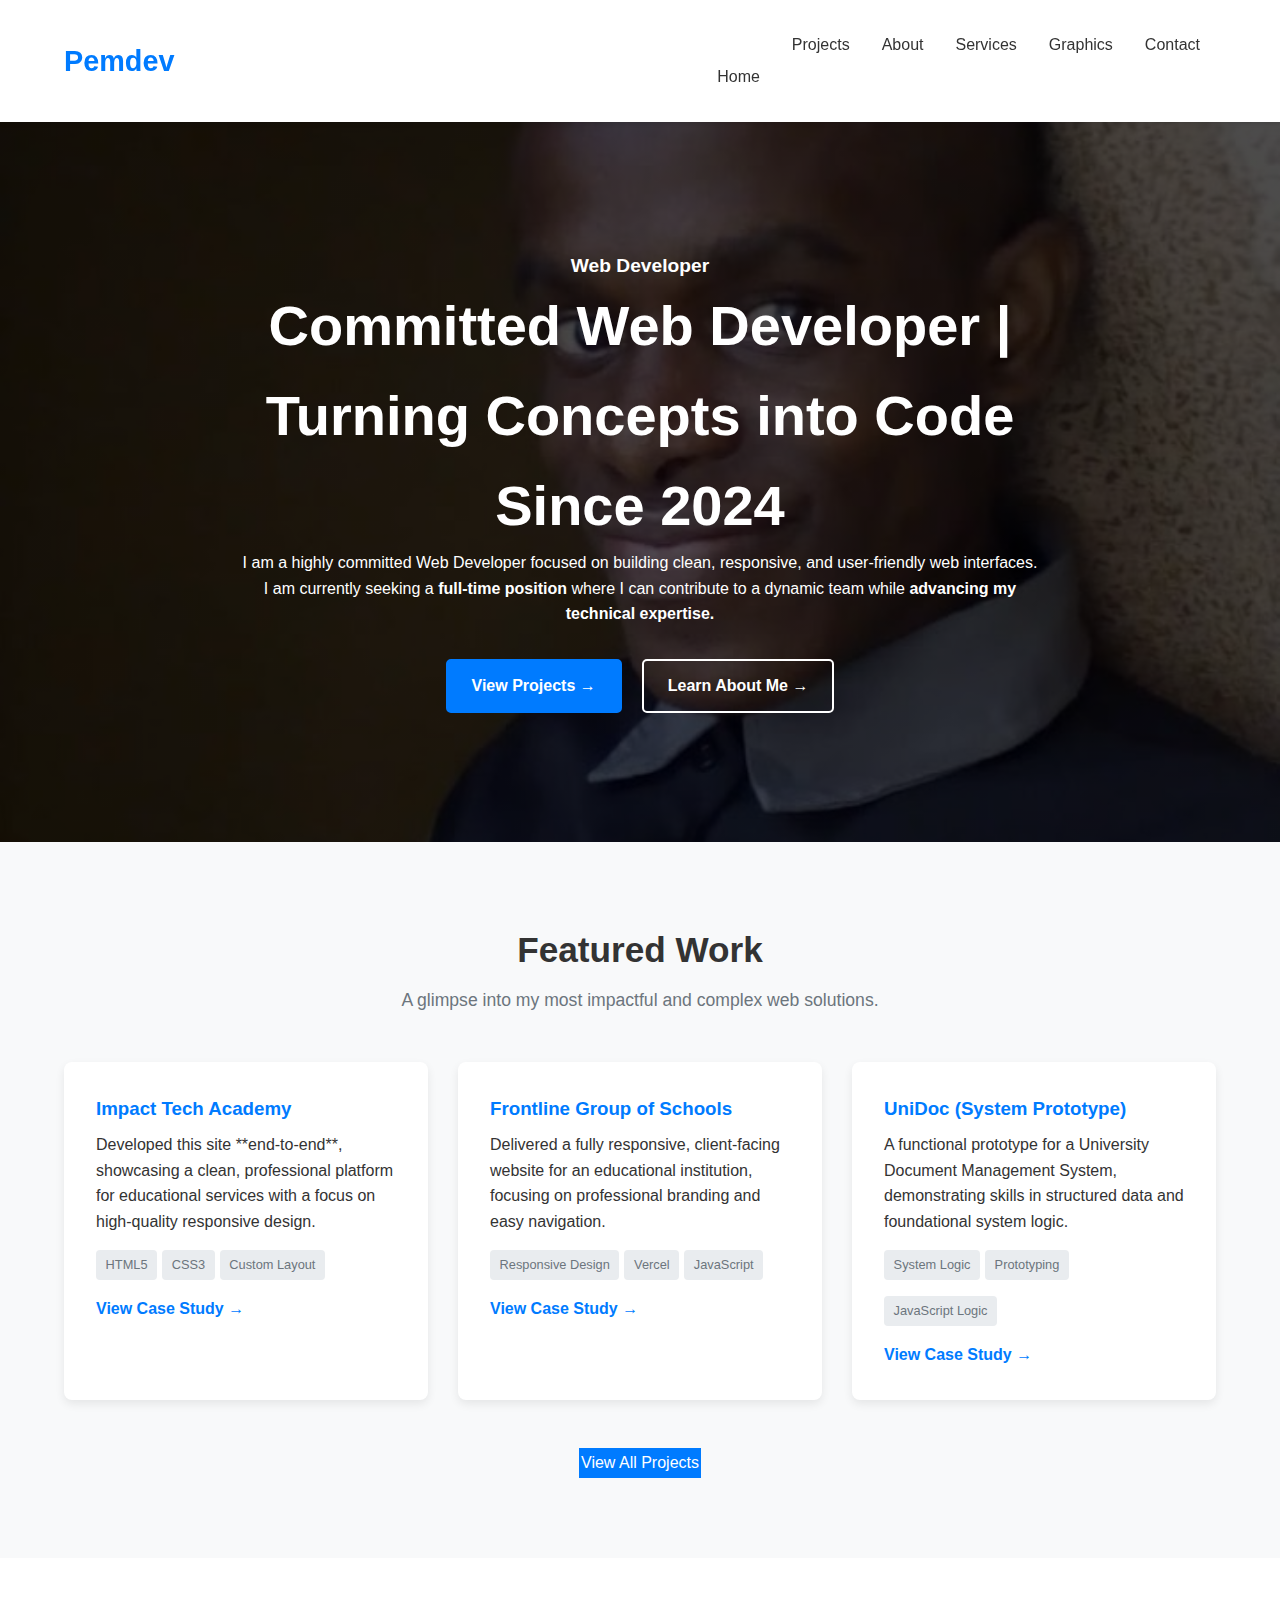
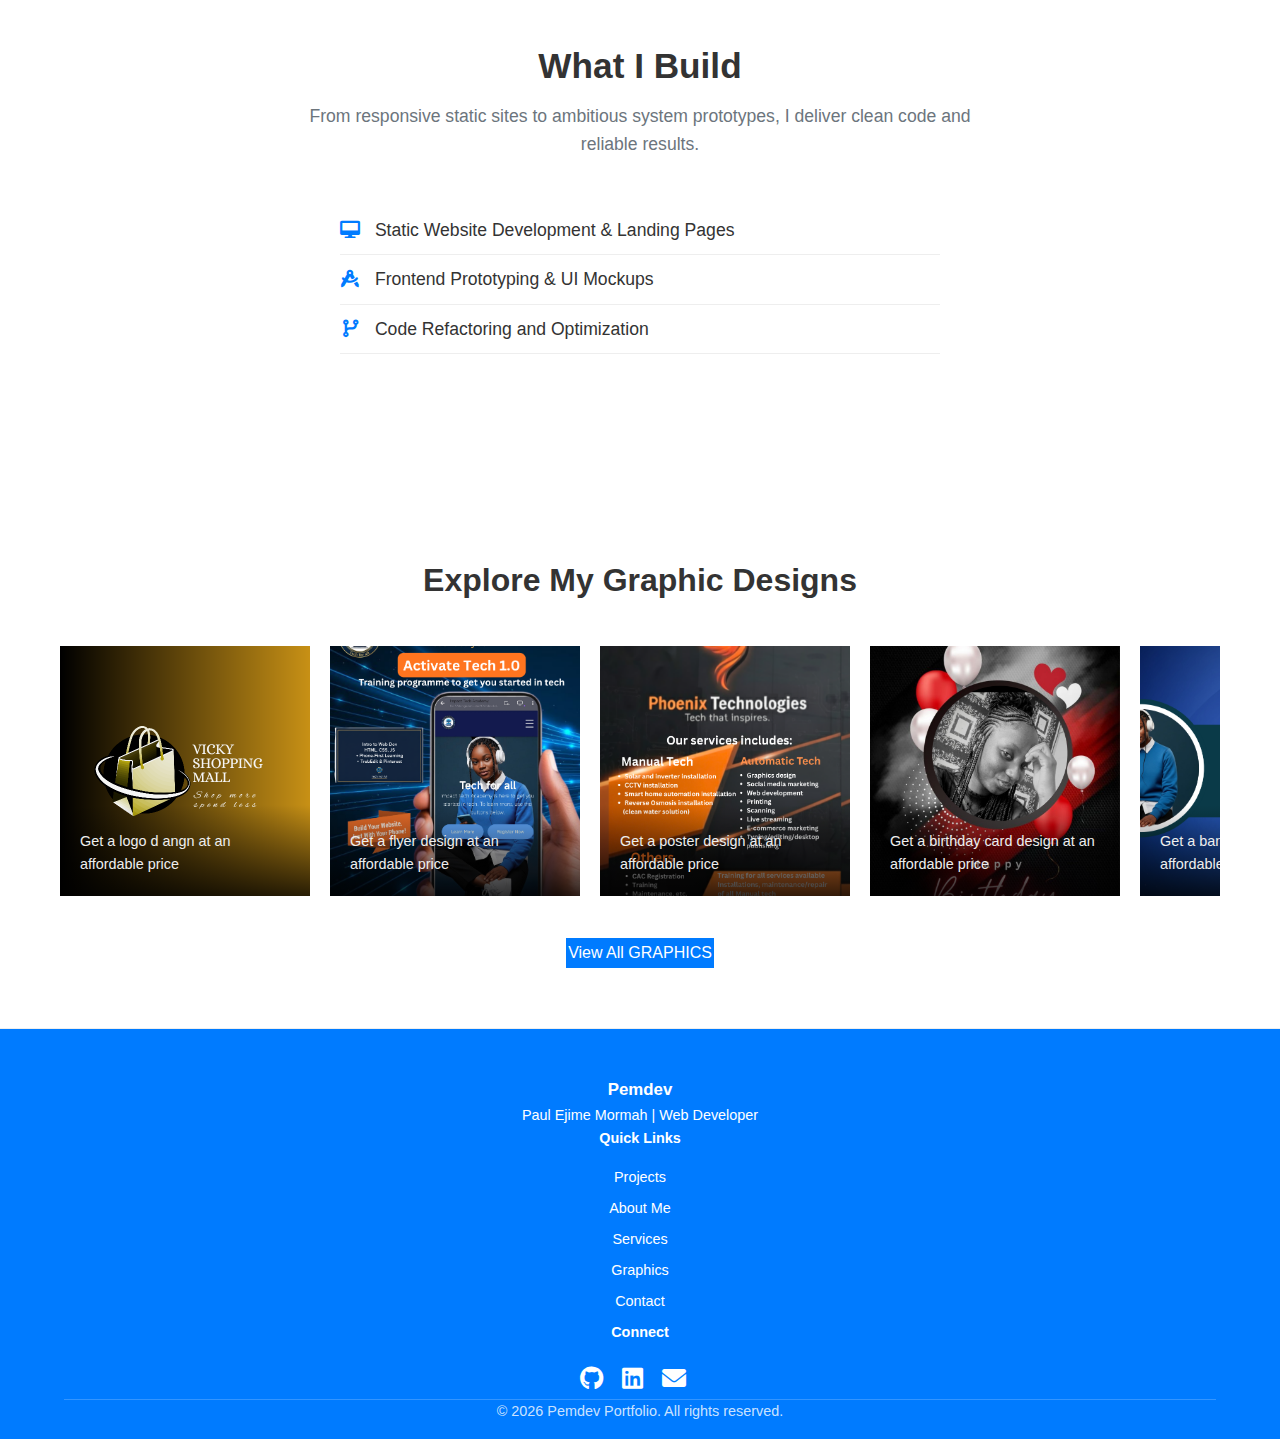
<file: index.html>
<!DOCTYPE html>
<html lang="en">
<head>
    <meta charset="UTF-8">
    <meta name="viewport" content="width=device-width, initial-scale=1.0">
    <title>Pemdev Portfolio | Paul Ejime Mormah, Web Developer</title>
    <link rel="stylesheet" href="style.css">
<link rel="stylesheet" href="https://cdnjs.cloudflare.com/ajax/libs/font-awesome/6.0.0-beta3/css/all.min.css">
</head>
<body>

    <header class="main-header">
        <a href="index.html" class="logo-link">         
       <div class="logo">Pemdev</div>
      
        <nav class="main-nav" id="main-nav">
            <ul>
                <li><a href="index.html">Home</a></li>
                <li><a href="projects.html">Projects</a></li>
                <li><a href="about.html">About</a></li>
                <li><a href="services.html">Services</a></li>
                  <li><a href="graphics.html">Graphics</a></li>
                <li><a href="contact.html">Contact</a></li>
            </ul>
        </nav>
        <button class="menu-toggle" aria-controls="main-nav" aria-expanded="false">
            <i class="fas fa-bars"></i>
        </button>
    </header>

    <main>
        
        <section id="hero" class="hero-section">
            <div class="hero-content">
                <h1 class="role-title">Web Developer</h1>
                <h2>Committed Web Developer | Turning Concepts into Code Since 2024</h2>
                <p>I am a highly committed Web Developer focused on building clean, responsive, and user-friendly web interfaces. I am currently seeking a <strong>full-time position</strong> where I can contribute to a dynamic team while <strong>advancing my technical expertise.</strong></p>
                
                <div class="cta-group">
                    <a href="projects.html" class="cta-primary">View Projects →</a>
                    <a href="about.html" class="cta-secondary">Learn About Me →</a>
                </div>
            </div>
        </section>
        
          
        <section id="featured-projects" class="section-padding section-light-bg">
            <h2 class="section-title">Featured Work</h2>
            <p class="section-subtitle">A glimpse into my most impactful and complex web solutions.</p>
            
         <div class="project-preview-grid">
    
    <div class="project-card">
        <h3>Impact Tech Academy</h3>
        <p>Developed this site **end-to-end**, showcasing a clean, professional platform for educational services with a focus on high-quality responsive design.</p>
        <span class="tech-tag">HTML5</span><span class="tech-tag">CSS3</span><span class="tech-tag">Custom Layout</span>
        <a href="projects.html#impact-tech" class="read-more-link">View Case Study →</a>
    </div>

    <div class="project-card">
        <h3>Frontline Group of Schools</h3>
        <p>Delivered a fully responsive, client-facing website for an educational institution, focusing on professional branding and easy navigation.</p>
        <span class="tech-tag">Responsive Design</span><span class="tech-tag">Vercel</span><span class="tech-tag">JavaScript</span>
        <a href="projects.html#frontline" class="read-more-link">View Case Study →</a>
    </div>

    <div class="project-card">
        <h3>UniDoc (System Prototype)</h3>
        <p>A functional prototype for a University Document Management System, demonstrating skills in structured data and foundational system logic.</p>
        <span class="tech-tag">System Logic</span><span class="tech-tag">Prototyping</span><span class="tech-tag">JavaScript Logic</span>
        <a href="projects.html#unidoc" class="read-more-link">View Case Study →</a>
    </div>

</div>
            
            <a href="projects.html" class="cta-primary cta-center">View All Projects</a>
        </section>

        <section id="services-highlight" class="section-padding">
            <h2 class="section-title">What I Build</h2>
            <p class="section-subtitle">From responsive static sites to ambitious system prototypes, I deliver clean code and reliable results.</p>
            
            <div class="services-summary-list">
                <ul>
                    <li><i class="fas fa-desktop"></i> Static Website Development & Landing Pages</li>
                    <li><i class="fas fa-drafting-compass"></i> Frontend Prototyping & UI Mockups</li>
                    <li><i class="fas fa-code-branch"></i> Code Refactoring and Optimization</li>
                </ul>
            </div>
            <a href="services.html" class="cta-secondary cta-center">Explore My Services</a>
        </section>

        <section class="category-section">
            <h2>Explore My Graphic Designs</h2>
            <div class="category-grid">
                
                <a href="graphics.html" class="category-card">
                    <img src="logo.png" alt="logo" class="category-card-image">
                    <div class="category-card-content">
                        <h3></h3>
                        <p>Get a logo d angn at an affordable price</p>
                    </div>
                </a>

                 <a href="graphics.html" class="category-card">
                    <img src="graphic image4.png" alt="flyer" class="category-card-image">
                    <div class="category-card-content">
                        <h3></h3>
                        <p>Get a flyer design at an affordable price</p>
                    </div>
                </a>

              <a href="graphics.html" class="category-card">
                    <img src="poster.png" alt="poster" class="category-card-image">
                    <div class="category-card-content">
                        <h3></h3>
                        <p>Get a poster design at an affordable price</p>
                    </div>
                </a>
                
                 <a href="graphics.html" class="category-card">
                <img src="graphic image2.png" alt="birthday" class="category-card-image">
                    <div class="category-card-content">
                        <h3></h3>
                        <p>Get a birthday card design at an affordable price</p>
                    </div>
                </a>

                <a href="graphics.html" class="category-card">
                    <img src="banner.png" alt="banner" class="category-card-image">
                    <div class="category-card-content">
                        <h3></h3>
                        <p>Get a banner design at an affordable price</p>
                    </div>
                </a>

                <a href="graphics.html" class="category-card">
                    <img src="youtube thumbnail.png" alt="thumbnail" class="category-card-image">
                    <div class="category-card-content">
                        <h3></h3>
                        <p>Get a thumbnail design at an affordable price</p>
                    </div>
                </a>
            </div>
            <a href="graphics.html" class="cta-primary cta-center">View All GRAPHICS</a>
        </section>
        </section>
        

    </main>
    
     <footer class="main-footer">
        <div class="footer-grid">
            
            <div class="footer-logo">
                <h3>Pemdev</h3>
                <p>Paul Ejime Mormah | Web Developer</p>
            </div>
            
            <div class="footer-links">
                <h4>Quick Links</h4>
                <ul>
                    <li><a href="projects.html">Projects</a></li>
                    <li><a href="about.html">About Me</a></li>
                    <li><a href="services.html">Services</a></li>
                    <li><a href="graphics.html">Graphics</a></li>
                    <li><a href="contact.html">Contact</a></li>
                </ul>
            </div>
            
            <div class="footer-social">
                <h4>Connect</h4>
                <div class="social-icons">
                    <a href="https://github.com/EJohnPaul-cloud" target="_blank" title="GitHub"><i class="fab fa-github"></i></a>
                    <a href="https://www.linkedin.com/in/mormah-ejimepaul" target="_blank" title="LinkedIn"><i class="fab fa-linkedin"></i></a>
                    <a href="mailto: mormahejimepaul@gmail.com" title="Email"><i class="fas fa-envelope"></i></a>
                </div>
            </div>

        </div>
        <div class="footer-bottom">
            <p>&copy; <span id="year"></span> Pemdev Portfolio. All rights reserved.</p>
        </div>
    </footer>

    <script src="script.js"></script>
    <script>
        document.getElementById('year').textContent = new Date().getFullYear();
    </script>
</body>
</html>
</file>
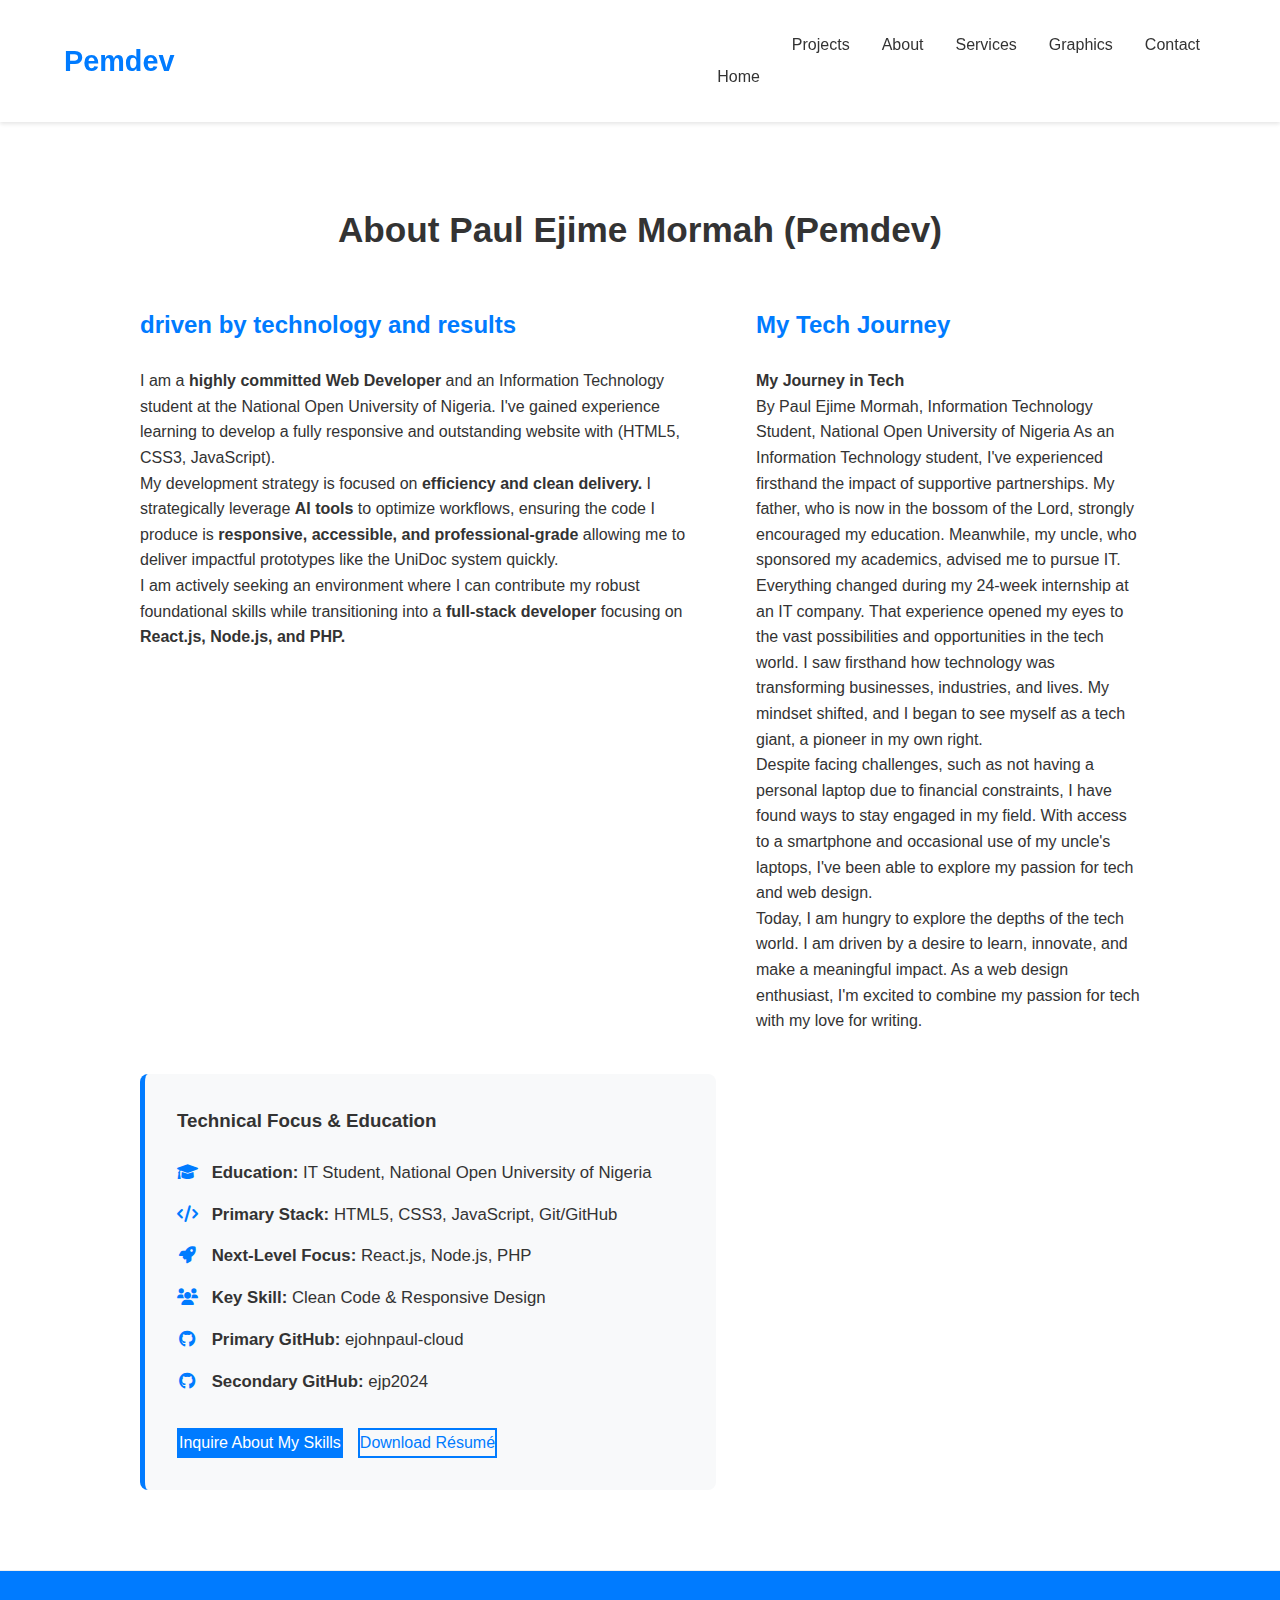
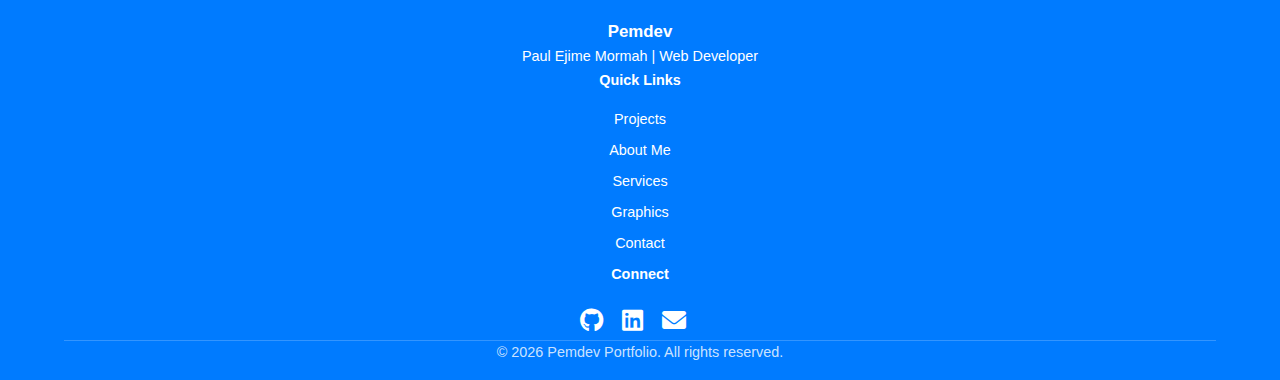
<file: about.html>
<!DOCTYPE html>
<html lang="en">
<head>
    <meta charset="UTF-8">
    <meta name="viewport" content="width=device-width, initial-scale=1.0">
    <title>Pemdev Portfolio | Paul Ejime Mormah, Web Developer</title>
    <link rel="stylesheet" href="style2.css">
    <link rel="stylesheet" href="https://cdnjs.cloudflare.com/ajax/libs/font-awesome/6.0.0-beta3/css/all.min.css">
</head>
<body>

    <header class="main-header">
       <a href="index.html" class="logo-link">         
       <div class="logo">Pemdev</div>
        <nav class="main-nav" id="main-nav">
            <ul>
                <li><a href="index.html">Home</a></li>
                <li><a href="projects.html">Projects</a></li>
                <li><a href="about.html">About</a></li>
                <li><a href="services.html">Services</a></li>
                  <li><a href="graphics.html">Graphics</a></li>
                <li><a href="contact.html">Contact</a></li>
            </ul>
        </nav>
        <button class="menu-toggle" aria-controls="main-nav" aria-expanded="false">
            <i class="fas fa-bars"></i>
        </button>
    </header>

<main class="about-main section-padding">
    
    <header class="about-header">
        <h1 class="section-title">About Paul Ejime Mormah (Pemdev)</h1>
    </header>

    <div class="about-content-grid">
        
        <div class="about-story">
            <h2>driven by technology and results</h2>
            <p>I am a <strong>highly committed Web Developer</strong> and an Information Technology student at the National Open University of Nigeria. I've gained experience learning to develop a fully responsive and outstanding website with (HTML5, CSS3, JavaScript).</p>

            <p>My development strategy is focused on <strong>efficiency and clean delivery.</strong> I strategically leverage <strong>AI tools</strong> to optimize workflows, ensuring the code I produce is <strong>responsive, accessible, and professional-grade</strong> allowing me to deliver impactful prototypes like the UniDoc system quickly.</p>

            <p>I am actively seeking an environment where I can contribute my robust foundational skills while transitioning into a <strong>full-stack developer</strong> focusing on <strong>React.js, Node.js, and PHP.</strong></p>
        </div>

  <div class="about-story">
    <h2>My Tech Journey</h2>
    <p><strong>My Journey in Tech</strong></p>
<p>By Paul Ejime Mormah, Information Technology Student, National Open University of Nigeria
As an Information Technology student, I've experienced firsthand the impact of supportive partnerships. My father, who is now in the bossom of the Lord, strongly encouraged my education. Meanwhile, my uncle, who sponsored my academics, advised me to pursue IT.</p>

<p>Everything changed during my 24-week internship at an IT company. That experience opened my eyes to the vast possibilities and opportunities in the tech world. I saw firsthand how technology was transforming businesses, industries, and lives. My mindset shifted, and I began to see myself as a tech giant, a pioneer in my own right.</p>

<p>Despite facing challenges, such as not having a personal laptop due to financial constraints, I have found ways to stay engaged in my field. With access to a smartphone and occasional use of my uncle's laptops, I've been able to explore my passion for tech and web design.</p>

<p>Today, I am hungry to explore the depths of the tech world. I am driven by a desire to learn, innovate, and make a meaningful impact. As a web design enthusiast, I'm excited to combine my passion for tech with my love for writing.</p>    
  </div>

        <div class="about-facts">
            <h3>Technical Focus & Education</h3>
            <ul class="facts-list">
                <li><i class="fas fa-graduation-cap"></i> <strong>Education:</strong> IT Student, National Open University of Nigeria</li>
                <li><i class="fas fa-code"></i> <strong>Primary Stack:</strong> HTML5, CSS3, JavaScript, Git/GitHub</li>
                <li><i class="fas fa-rocket"></i> <strong>Next-Level Focus:</strong> React.js, Node.js, PHP</li>
                <li><i class="fas fa-users"></i> <strong>Key Skill:</strong> Clean Code & Responsive Design</li>
                <li><i class="fab fa-github"></i> <strong>Primary GitHub:</strong> ejohnpaul-cloud</li>
                <li><i class="fab fa-github"></i> <strong>Secondary GitHub:</strong> ejp2024</li>
            </ul>

           <div class="about-cta-group">
    <a href="contact.html" class="cta-primary">Inquire About My Skills</a>
    <a href="https://pemdev.vercel.app/Resume.pdf" download="Paul_Ejime_Resume.pdf" class="cta-secondary">Download Résumé</a>
</div>

        </div>
    </div>
</main>

   <footer class="main-footer">
        <div class="footer-grid">
            
            <div class="footer-logo">
                <h3>Pemdev</h3>
                <p>Paul Ejime Mormah | Web Developer</p>
            </div>
            
            <div class="footer-links">
                <h4>Quick Links</h4>
                <ul>
                    <li><a href="projects.html">Projects</a></li>
                    <li><a href="about.html">About Me</a></li>
                    <li><a href="services.html">Services</a></li>
                    <li><a href="graphics.html">Graphics</a></li>
                    <li><a href="contact.html">Contact</a></li>
                </ul>
            </div>
            
            <div class="footer-social">
                <h4>Connect</h4>
                <div class="social-icons">
                    <a href="https://github.com/EJohnPaul-cloud" target="_blank" title="GitHub"><i class="fab fa-github"></i></a>
                    <a href="https://www.linkedin.com/in/mormah-ejimepaul" target="_blank" title="LinkedIn"><i class="fab fa-linkedin"></i></a>
                    <a href="mailto: mormahejimepaul@gmail.com" title="Email"><i class="fas fa-envelope"></i></a>
                </div>
            </div>

        </div>
        <div class="footer-bottom">
            <p>&copy; <span id="year"></span> Pemdev Portfolio. All rights reserved.</p>
        </div>
    </footer>

    <script src="script.js"></script>
    <script>
        document.getElementById('year').textContent = new Date().getFullYear();
    </script>
</body>
</html>
</file>
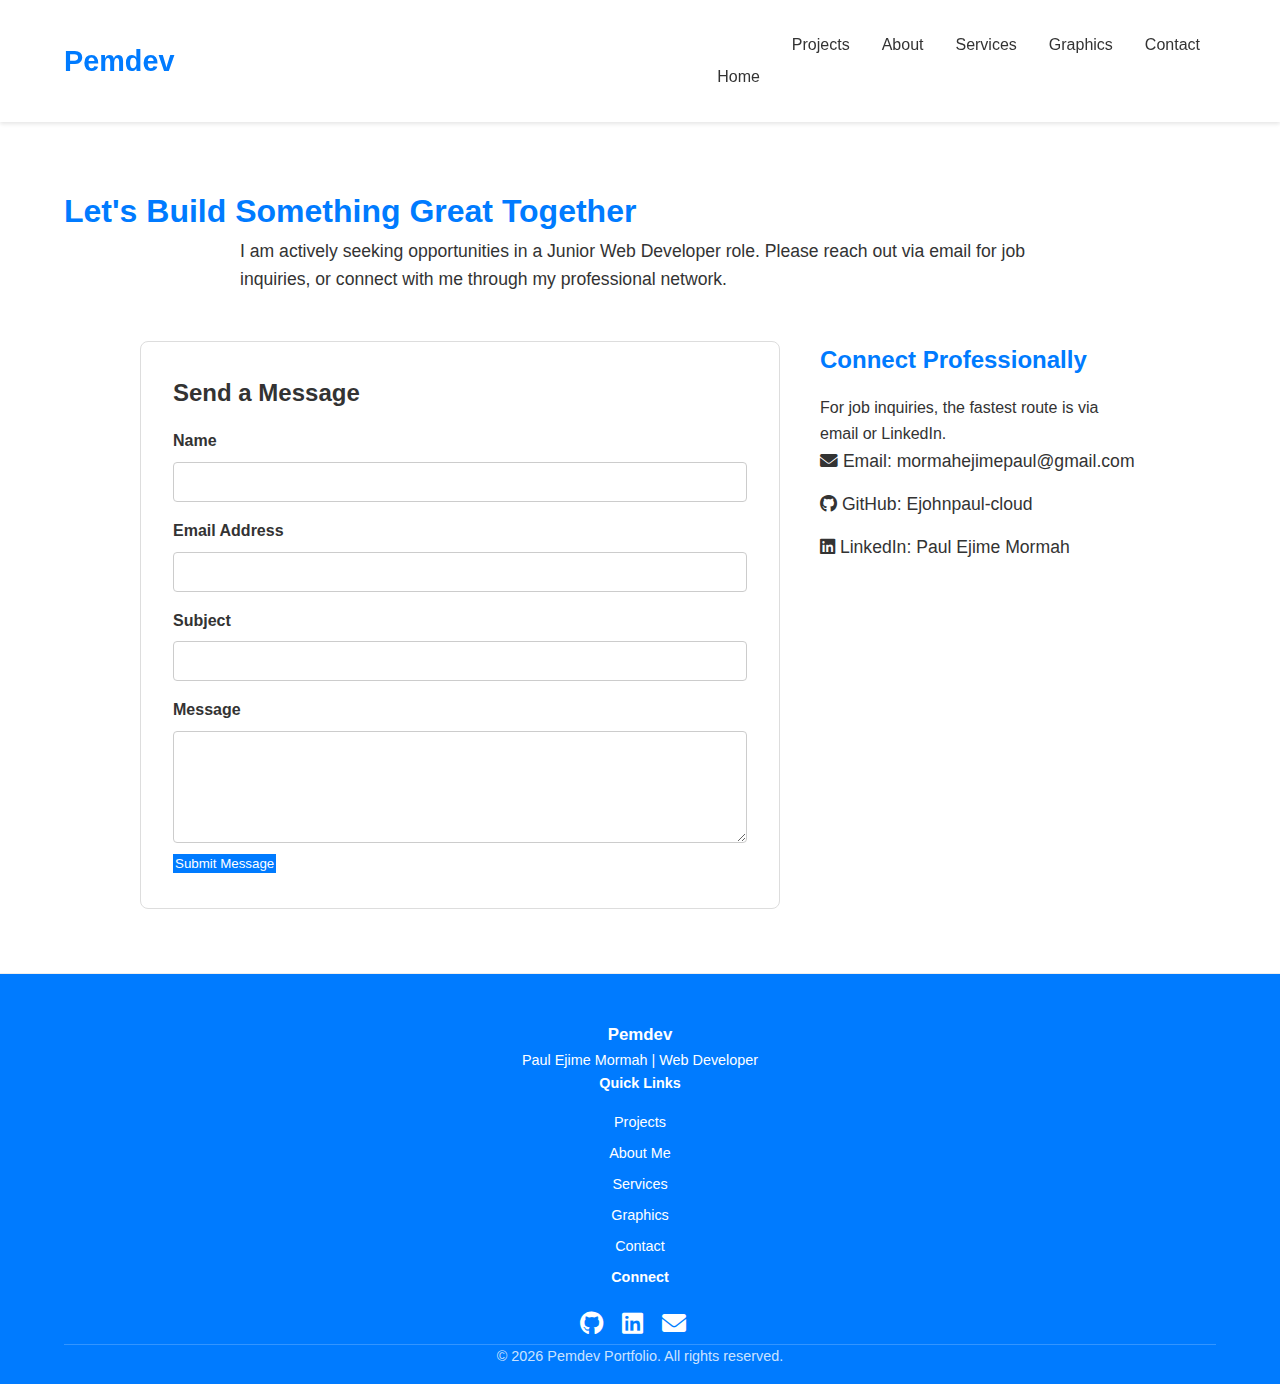
<file: contact.html>
<!DOCTYPE html>
<html lang="en">
<head>
    <meta charset="UTF-8">
    <meta name="viewport" content="width=device-width, initial-scale=1.0">
    <title>Pemdev Portfolio | Paul Ejime Mormah, Web Developer Contact</title>
    <link rel="stylesheet" href="style2.css">
    <link rel="stylesheet" href="https://cdnjs.cloudflare.com/ajax/libs/font-awesome/6.0.0-beta3/css/all.min.css">
</head>
<body>

    <header class="main-header">
       <a href="index.html" class="logo-link">         
       <div class="logo">Pemdev</div>
        <nav class="main-nav" id="main-nav">
            <ul>
                <li><a href="index.html">Home</a></li>
                <li><a href="projects.html">Projects</a></li>
                <li><a href="about.html">About</a></li>
                <li><a href="services.html">Services</a></li>
                  <li><a href="graphics.html">Graphics</a></li>
                <li><a href="contact.html">Contact</a></li>
            </ul>
        </nav>
        <button class="menu-toggle" aria-controls="main-nav" aria-expanded="false">
            <i class="fas fa-bars"></i>
        </button>
    </header>

<main class="contact-section">
    <h1>Let's Build Something Great Together</h1>
    <p class="section-summary">I am actively seeking opportunities in a Junior Web Developer role. Please reach out via email for job inquiries, or connect with me through my professional network.</p>

    <div class="contact-content-grid">
         <form action="https://formspree.io/f/mdkbebaa" method="POST" class="contact-form">
    <h2>Send a Message</h2>
    
    <input type="hidden" name="_next" value="https://pemdev.vercel.app/thankyou.html" />

    <label for="name">Name</label>
    <input type="text" name="name" id="name" required>

    <label for="_replyto">Email Address</label>
    <input type="email" name="_replyto" id="_replyto" required>

    <label for="subject">Subject</label>
    <input type="text" name="subject" id="subject" required>

    <label for="message">Message</label>
    <textarea name="message" id="message" rows="5" required></textarea>

    <button type="submit" class="cta-primary">Submit Message</button>
</form>


        <div class="contact-info">
            <h2>Connect Professionally</h2>
            <p>For job inquiries, the fastest route is via email or LinkedIn.</p>
            
            <ul class="social-links">
                <li><i class="fas fa-envelope"></i> Email: <a href="mailto: mormahejimepaul@gmail.com">mormahejimepaul@gmail.com</a></li>
                <li><i class="fab fa-github"></i> GitHub: <a href="https://github.com/EJohnPaul-cloud">Ejohnpaul-cloud</a></li>
                <li><i class="fab fa-linkedin"></i> LinkedIn: <a href="https://www.linkedin.com/in/mormah-ejimepaul">Paul Ejime Mormah</a></li>
                </ul>
        </div>
    </div>
</main>


    <footer class="main-footer">
        <div class="footer-grid">
            
            <div class="footer-logo">
                <h3>Pemdev</h3>
                <p>Paul Ejime Mormah | Web Developer</p>
            </div>
            
            <div class="footer-links">
                <h4>Quick Links</h4>
                <ul>
                    <li><a href="projects.html">Projects</a></li>
                    <li><a href="about.html">About Me</a></li>
                    <li><a href="services.html">Services</a></li>
                    <li><a href="graphics.html">Graphics</a></li>
                    <li><a href="contact.html">Contact</a></li>
                </ul>
            </div>
            
            <div class="footer-social">
                <h4>Connect</h4>
                <div class="social-icons">
                    <a href="https://github.com/EJohnPaul-cloud" target="_blank" title="GitHub"><i class="fab fa-github"></i></a>
                    <a href="https://www.linkedin.com/in/mormah-ejimepaul" target="_blank" title="LinkedIn"><i class="fab fa-linkedin"></i></a>
                    <a href="mailto: mormahejimepaul@gmail.com" title="Email"><i class="fas fa-envelope"></i></a>
                </div>
            </div>

        </div>
        <div class="footer-bottom">
            <p>&copy; <span id="year"></span> Pemdev Portfolio. All rights reserved.</p>
        </div>
    </footer>

    <script src="script.js"></script>
    <script>
        document.getElementById('year').textContent = new Date().getFullYear();
    </script>
</body>
</html>
</file>
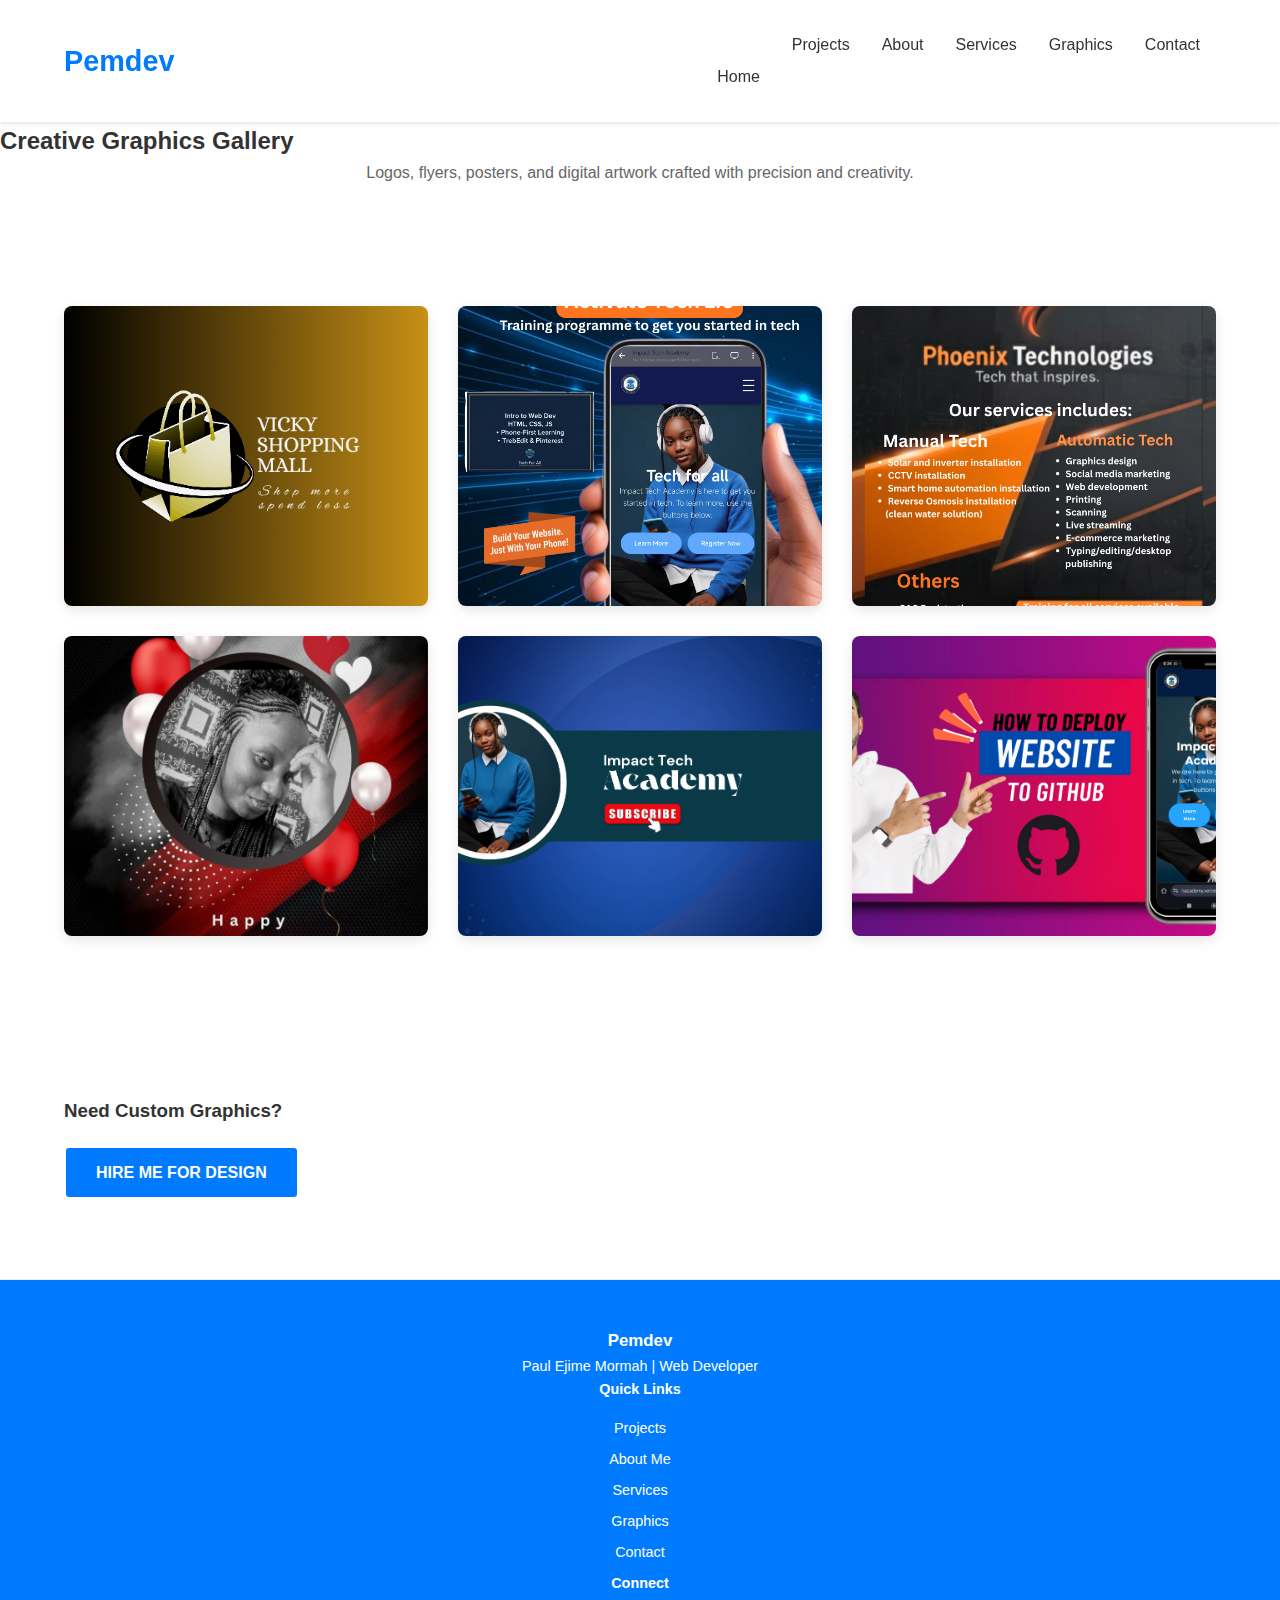
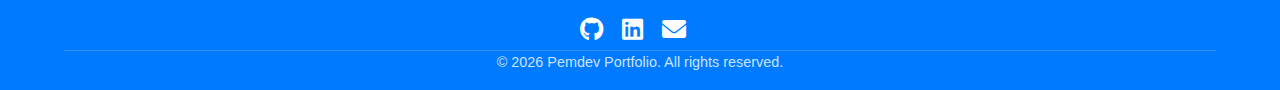
<file: graphics.html>
<!DOCTYPE html>
<html lang="en">
<head>
    <meta charset="UTF-8">
    <meta name="viewport" content="width=device-width, initial-scale=1.0">
    <title>Pemdev Portfolio | Paul Ejime Mormah, Web Developer</title>
    <link rel="stylesheet" href="style2.css">
<link rel="stylesheet" href="https://cdnjs.cloudflare.com/ajax/libs/font-awesome/6.0.0-beta3/css/all.min.css">
</head>
<body>

    <header class="main-header">
       <a href="index.html" class="logo-link">         
       <div class="logo">Pemdev</div>
        <nav class="main-nav" id="main-nav">
            <ul>
                <li><a href="index.html">Home</a></li>
                <li><a href="projects.html">Projects</a></li>
                <li><a href="about.html">About</a></li>
                <li><a href="services.html">Services</a></li>
                <li><a href="graphics.html">Graphics</a></li>
                <li><a href="contact.html">Contact</a></li>
            </ul>
        </nav>
        <button class="menu-toggle" aria-controls="main-nav" aria-expanded="false">
            <i class="fas fa-bars"></i>
        </button>
    </header>

<main>
        <section class="page-hero inner-page-padding bg-light">
            <div class="container">
                <h2>Creative Graphics Gallery</h2>
                <p class="subtitle">Logos, flyers, posters, and digital artwork crafted with precision and creativity.</p>
            </div>
        </section>

        <section id="gallery" class="section-padding">
            <div class="container">
                <div class="graphics-grid">
                    
                    <div class="gallery-item">
                        <img src="logo.png" alt="Minimalist Logo Design">
                        <div class="item-overlay">Minimalist Logo Design</div>
                    </div>
                    <div class="gallery-item">
                        <img src="graphic image4.png" alt="Business Event Flyer">
                        <div class="item-overlay">Business Event Flyer</div>
                    </div>
                    <div class="gallery-item">
                        <img src="poster.png" alt="Inspirational Quote Poster">
                        <div class="item-overlay">Business Poster</div>
                    </div>
                    <div class="gallery-item">
                        <img src="graphic image2.png" alt="Digital Birthday Card">
                        <div class="item-overlay">Digital Birthday Card</div>
                    </div>
                    <div class="gallery-item">
                        <img src="banner.png" alt="Social Media Banner">
                        <div class="item-overlay">Social Media Banner</div>
                    </div>
                    <div class="gallery-item">
                        <img src="youtube thumbnail.png" alt="Branding Concept Mockup">
                        <div class="item-overlay">Thumbnail</div>
                    </div>
                    
                </div>
            </div>
        </section>
        
        <section class="cta-banner section-padding bg-dark">
            <div class="container text-center">
                <h3>Need Custom Graphics?</h3>
                <a href="contact.html" class="btn btn-secondary">Hire Me for Design</a>
            </div>
        </section>
    </main>
    
    
       <footer class="main-footer">
        <div class="footer-grid">
            
            <div class="footer-logo">
                <h3>Pemdev</h3>
                <p>Paul Ejime Mormah | Web Developer</p>
            </div>
            
            <div class="footer-links">
                <h4>Quick Links</h4>
                <ul>
                    <li><a href="projects.html">Projects</a></li>
                    <li><a href="about.html">About Me</a></li>
                    <li><a href="services.html">Services</a></li>
                    <li><a href="graphics.html">Graphics</a></li>
                    <li><a href="contact.html">Contact</a></li>
                </ul>
            </div>
            
            <div class="footer-social">
                <h4>Connect</h4>
                <div class="social-icons">
                    <a href="https://github.com/EJohnPaul-cloud" target="_blank" title="GitHub"><i class="fab fa-github"></i></a>
                    <a href="https://www.linkedin.com/in/mormah-ejimepaul" target="_blank" title="LinkedIn"><i class="fab fa-linkedin"></i></a>
                    <a href="mailto: mormahejimepaul@gmail.com" title="Email"><i class="fas fa-envelope"></i></a>
                </div>
            </div>

        </div>
        <div class="footer-bottom">
            <p>&copy; <span id="year"></span> Pemdev Portfolio. All rights reserved.</p>
        </div>
    </footer>

    <script src="script.js"></script>
    <script>
        document.getElementById('year').textContent = new Date().getFullYear();
    </script>
</body>
</html>
</file>
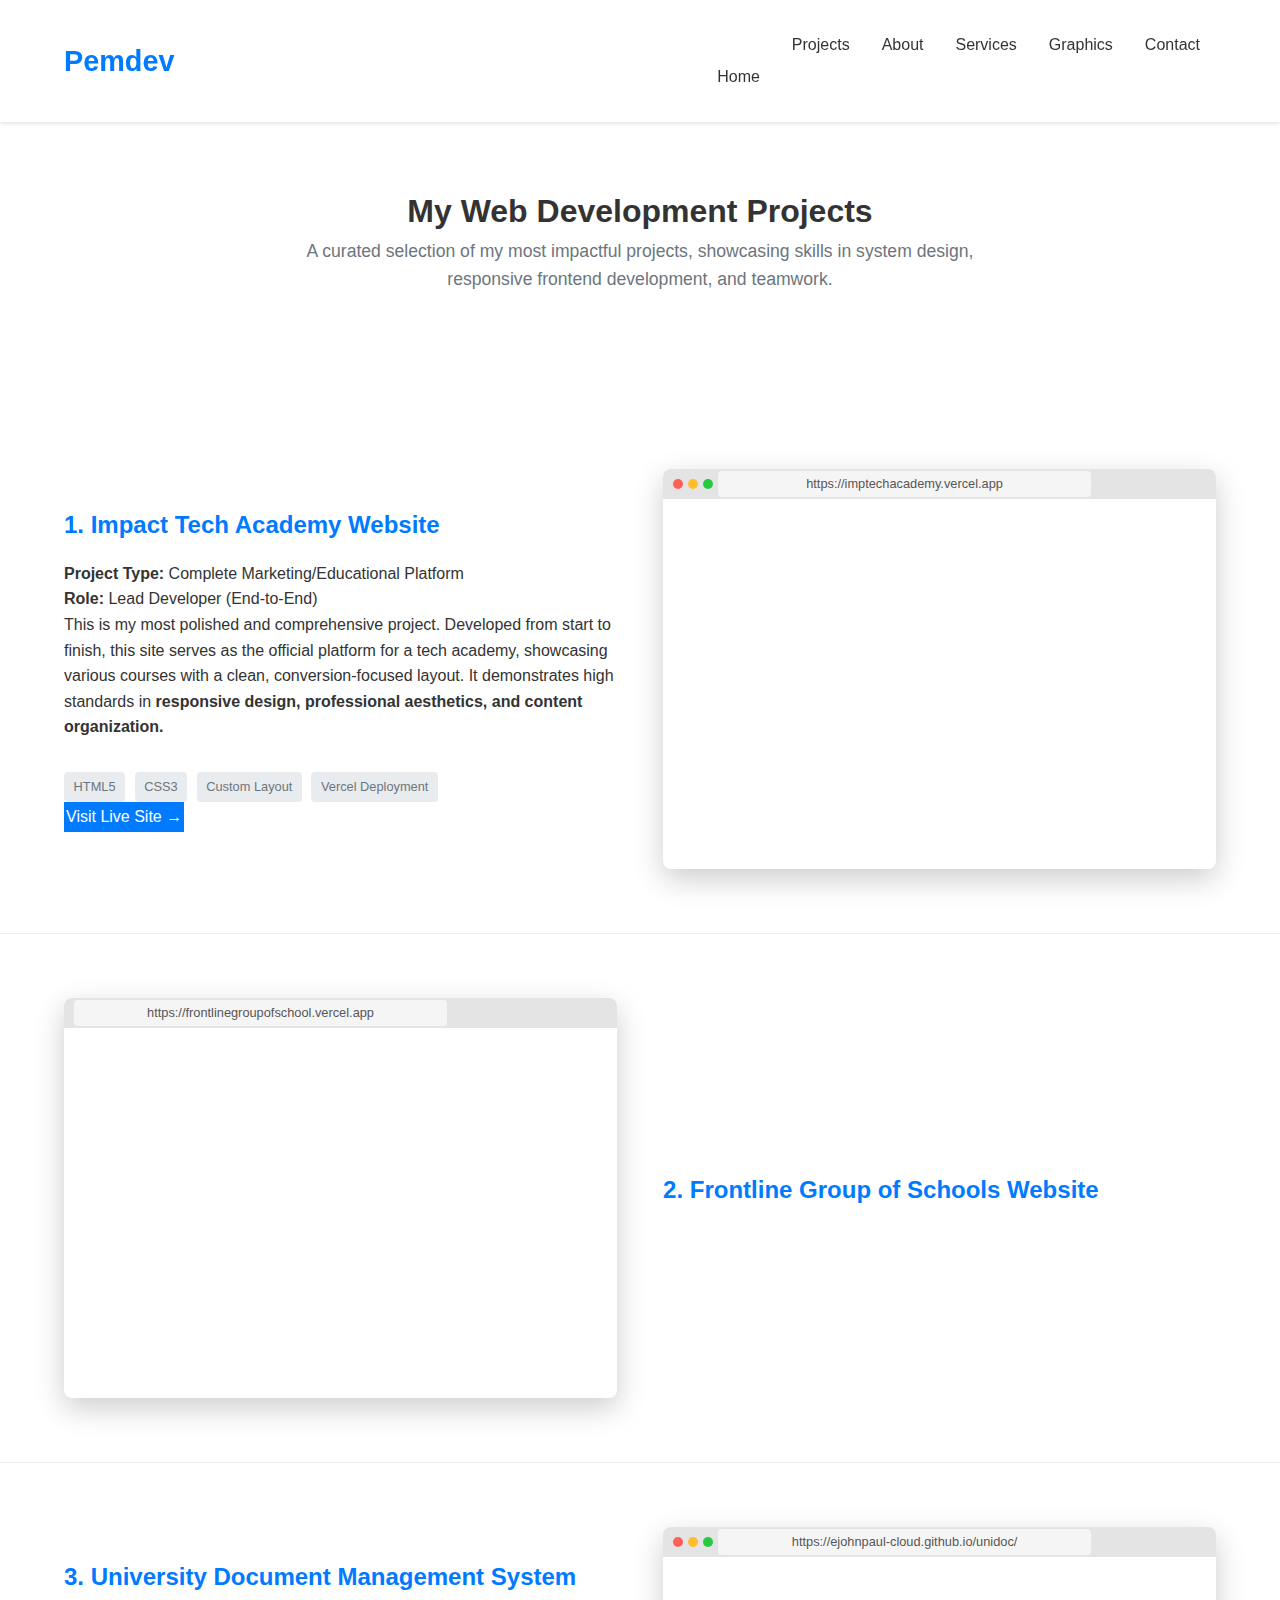
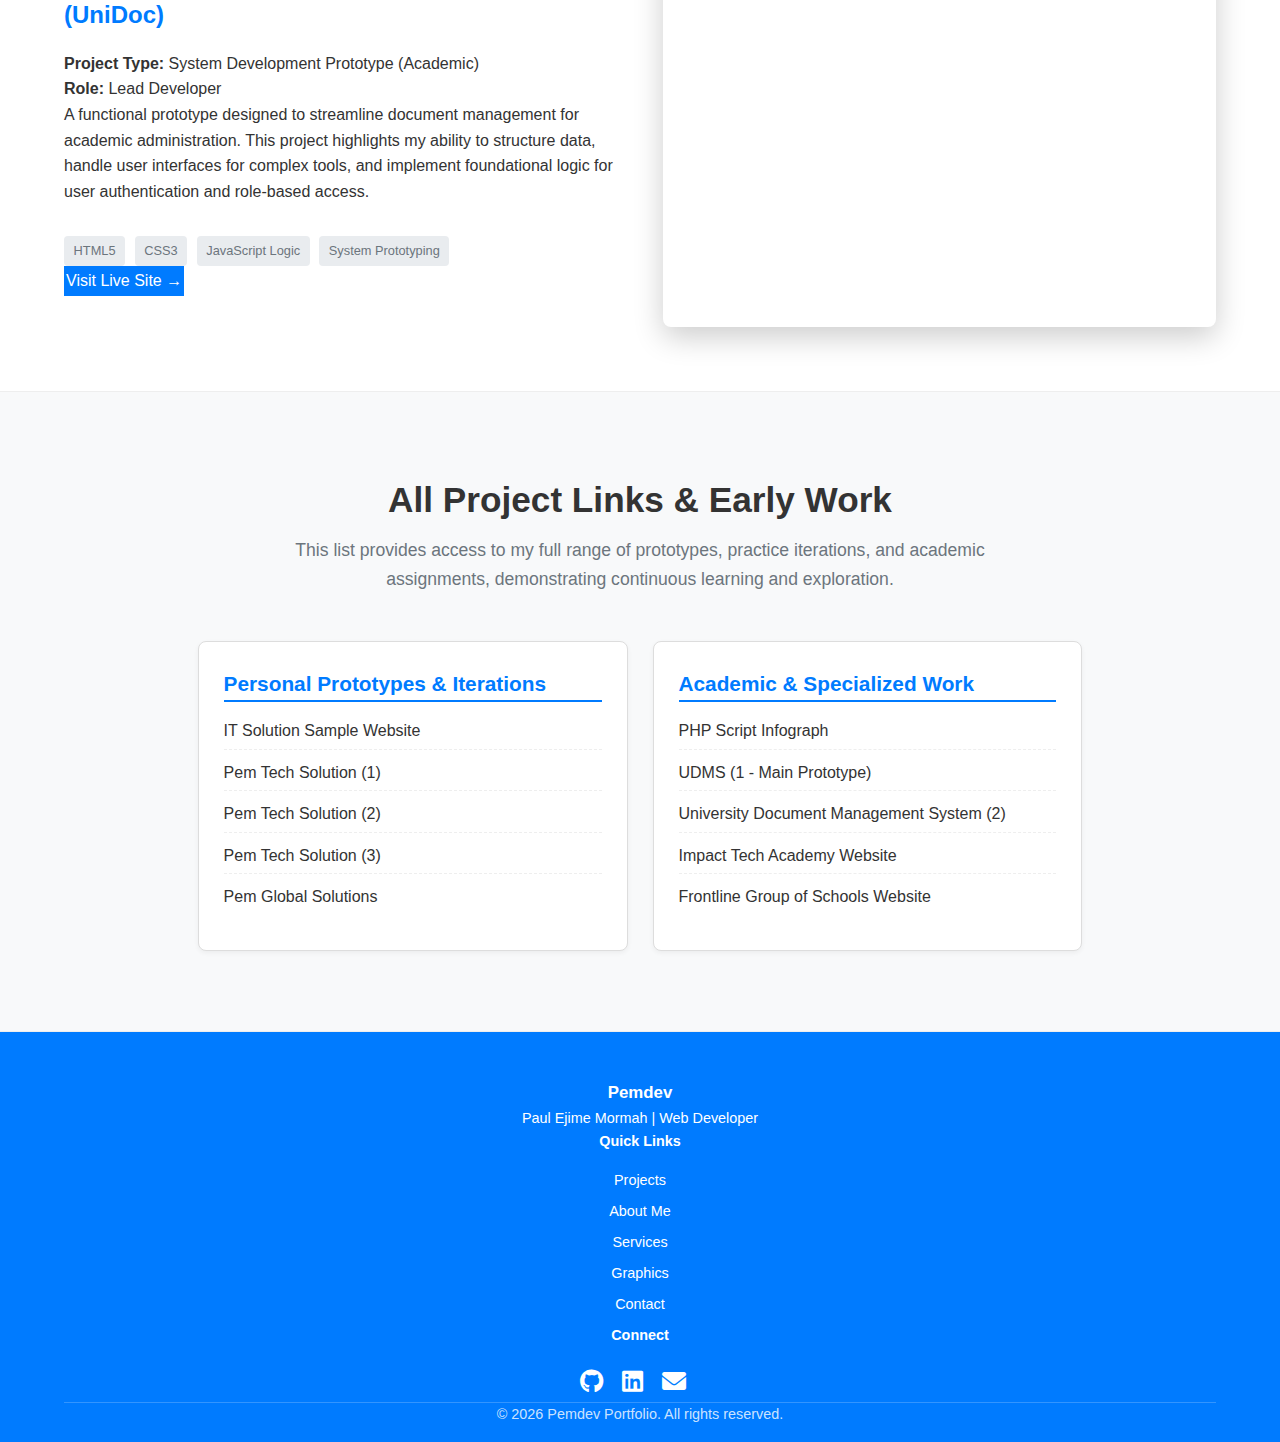
<file: projects.html>
<!DOCTYPE html>
<html lang="en">
<head>
    <meta charset="UTF-8">
    <meta name="viewport" content="width=device-width, initial-scale=1.0">
    <title>Pemdev Portfolio | Paul Ejime Mormah, Web Developer Projects</title>
    <link rel="stylesheet" href="style2.css">
    <link rel="stylesheet" href="https://cdnjs.cloudflare.com/ajax/libs/font-awesome/6.0.0-beta3/css/all.min.css">
</head>
<body>

    <header class="main-header">
         <a href="index.html" class="logo-link">         
       <div class="logo">Pemdev</div>
        <nav class="main-nav" id="main-nav">
            <ul>
                <li><a href="index.html">Home</a></li>
                <li><a href="projects.html">Projects</a></li>
                <li><a href="about.html">About</a></li>
                <li><a href="services.html">Services</a></li>
                  <li><a href="graphics.html">Graphics</a></li>
                <li><a href="contact.html">Contact</a></li>
            </ul>
        </nav>
        <button class="menu-toggle" aria-controls="main-nav" aria-expanded="false">
            <i class="fas fa-bars"></i>
        </button>
    </header>

<main class="projects-main">
    
    <header class="projects-header">
        <h1>My Web Development Projects</h1>
        <p class="section-subtitle">A curated selection of my most impactful projects, showcasing skills in system design, responsive frontend development, and teamwork.</p>
    </header>

 
    
    <section id="impact-tech" class="project-showcase">
    <div class="project-details">
        <h2>1. Impact Tech Academy Website</h2>
        <p><strong>Project Type:</strong> Complete Marketing/Educational Platform</p>
        <p><strong>Role:</strong> Lead Developer (End-to-End)</p>
        <p>This is my most polished and comprehensive project. Developed from </strong>start to finish</strong>, this site serves as the official platform for a tech academy, showcasing various courses with a clean, conversion-focused layout. It demonstrates high standards in <strong>responsive design, professional aesthetics, and content organization.</strong></p>
        
        <div class="tech-stack-list">
            <span class="tech-tag">HTML5</span>
            <span class="tech-tag">CSS3</span>
            <span class="tech-tag">Custom Layout</span>
            <span class="tech-tag">Vercel Deployment</span>
        </div>
        
        <a href="https://imptechacademy.vercel.app" target="_blank" class="cta-primary">Visit Live Site →</a>
    </div>
    
    <div class="browser-container">
        <div class="browser-header">
            <span class="browser-dot red"></span>
            <span class="browser-dot yellow"></span>
            <span class="browser-dot green"></span>
            <span class="browser-url">https://imptechacademy.vercel.app</span>
        </div>
        <iframe src="https://imptechacademy.vercel.app" loading="lazy" class="browser-iframe"></iframe>
    </div>
</section>

    <section id="frontline" class="project-showcase reverse">
        <div class="project-details">
            <h2>2. Frontline Group of Schools Website</h2>
            </div>
        
        <div class="browser-container">
            <div class="browser-header">
                <span class="browser-url">https://frontlinegroupofschool.vercel.app</span>
            </div>
            <iframe src="https://frontlinegroupofschool.vercel.app" loading="lazy" class="browser-iframe"></iframe>
        </div>
    </section>
    
    <section id="unidoc" class="project-showcase">
    <div class="project-details">
        <h2>3. University Document Management System (UniDoc)</h2>
        <p><strong>Project Type:</strong> System Development Prototype (Academic)</p>
        <p><strong>Role:</strong> Lead Developer</p>
        <p>A functional prototype designed to streamline document management for academic administration. This project highlights my ability to structure data, handle user interfaces for complex tools, and implement foundational logic for user authentication and role-based access.</p>
        
        <div class="tech-stack-list">
            <span class="tech-tag">HTML5</span>
            <span class="tech-tag">CSS3</span>
            <span class="tech-tag">JavaScript Logic</span>
            <span class="tech-tag">System Prototyping</span>
        </div>
        
        <a href="https://ejohnpaul-cloud.github.io/unidoc/" target="_blank" class="cta-primary">Visit Live Site →</a>
    </div>
    
    <div class="browser-container">
        <div class="browser-header">
            <span class="browser-dot red"></span>
            <span class="browser-dot yellow"></span>
            <span class="browser-dot green"></span>
            <span class="browser-url">https://ejohnpaul-cloud.github.io/unidoc/</span>
        </div>
        <iframe src="https://ejohnpaul-cloud.github.io/unidoc/" loading="lazy" class="browser-iframe"></iframe>
    </div>
</section>
    
    <section id="full-list" class="section-padding section-light-bg">
        <h2 class="section-title">All Project Links & Early Work</h2>
        <p class="section-subtitle">This list provides access to my full range of prototypes, practice iterations, and academic assignments, demonstrating continuous learning and exploration.</p>
        
        <div class="project-list-columns">
            <div>
                <h3>Personal Prototypes & Iterations</h3>
                <ul>
                    <li><a href="https://ejohnpaul-cloud.github.io/IT-Solution.com/" target="_blank">IT Solution Sample Website</a></li>
                    <li><a href="https://ejohnpaul-cloud.github.io/Pem-Tech-Solution/" target="_blank">Pem Tech Solution (1)</a></li>
                    <li><a href="https://ejohnpaul-cloud.github.io/Pem-Tech-Solution2/" target="_blank">Pem Tech Solution (2)</a></li>
                    <li><a href="https://ejp2024.github.io/PemTechSolution/" target="_blank">Pem Tech Solution (3)</a></li>
                    <li><a href="https://pem25.github.io/Global-Solutions/" target="_blank">Pem Global Solutions</a></li>
                </ul>
            </div>

            <div>
                <h3>Academic & Specialized Work</h3>
                <ul>
                    <li><a href="https://pem25.github.io/script/" target="_blank">PHP Script Infograph</a></li>
                    <li><a href="https://ejohnpaul-cloud.github.io/UDMS/" target="_blank">UDMS (1 - Main Prototype)</a></li>
                    <li><a href="https://ejohnpaul-cloud.github.io/unidoc/" target="_blank">University Document Management System (2)</a></li>
                    <li><a href="https://imptechacademy.vercel.app" target="_blank">Impact Tech Academy Website</a></li>
                    <li><a href="https://frontlinegroupofschool.vercel.app" target="_blank">Frontline Group of Schools Website</a></li>
                </ul>
            </div>
        </div>
    </section>
    

    </main>
    
    
    <footer class="main-footer">
        <div class="footer-grid">
            
            <div class="footer-logo">
                <h3>Pemdev</h3>
                <p>Paul Ejime Mormah | Web Developer</p>
            </div>
            
            <div class="footer-links">
                <h4>Quick Links</h4>
                <ul>
                    <li><a href="projects.html">Projects</a></li>
                    <li><a href="about.html">About Me</a></li>
                    <li><a href="services.html">Services</a></li>
                      <li><a href="graphics.html">Graphics</a></li>
                    <li><a href="contact.html">Contact</a></li>
                </ul>
            </div>
            
            <div class="footer-social">
                <h4>Connect</h4>
                <div class="social-icons">
                    <a href="https://github.com/EJohnPaul-cloud" target="_blank" title="GitHub"><i class="fab fa-github"></i></a>
                    <a href="https://www.linkedin.com/in/mormah-ejimepaul" target="_blank" title="LinkedIn"><i class="fab fa-linkedin"></i></a>
                    <a href="mailto: mormahejimepaul@gmail.com" title="Email"><i class="fas fa-envelope"></i></a>
                </div>
            </div>

        </div>
        <div class="footer-bottom">
            <p>&copy; <span id="year"></span> Pemdev Portfolio. All rights reserved.</p>
        </div>
    </footer>

    <script src="script.js"></script>
    <script>
        document.getElementById('year').textContent = new Date().getFullYear();
    </script>
</body>
</html>
</file>
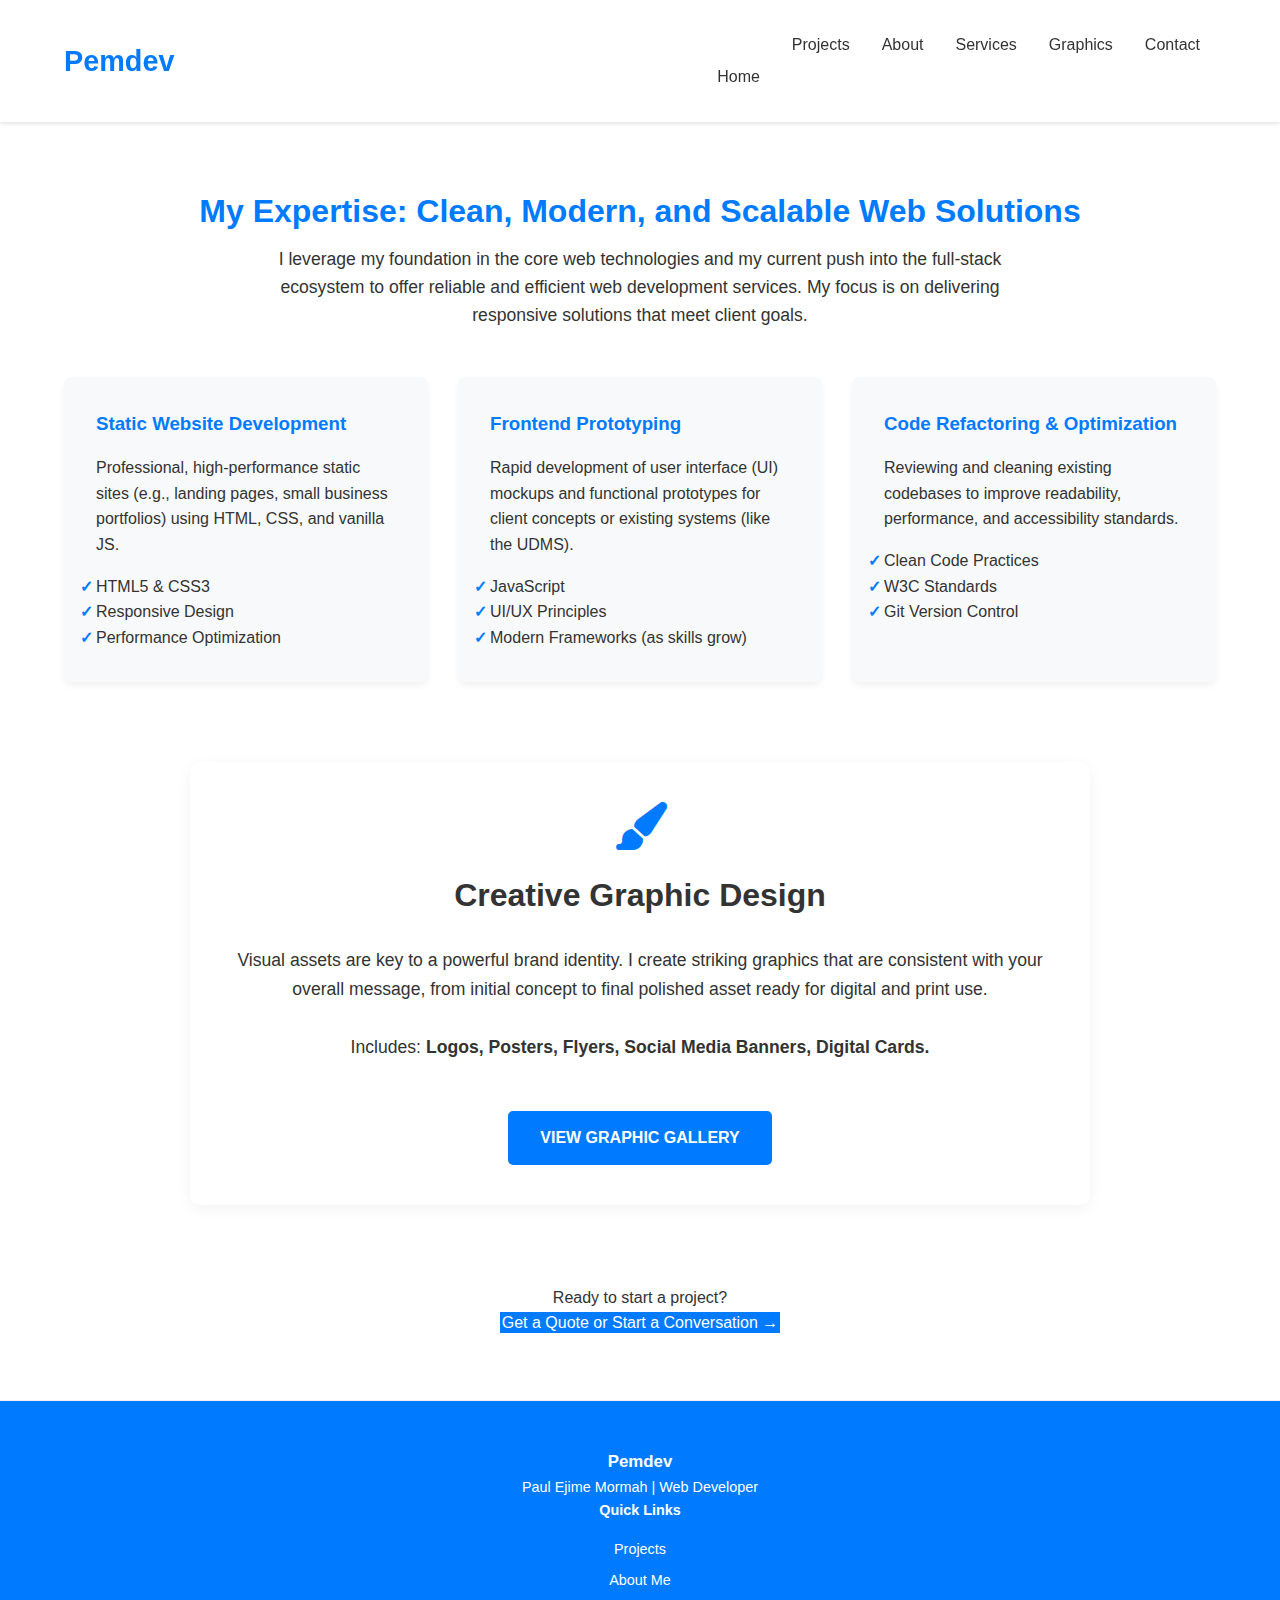
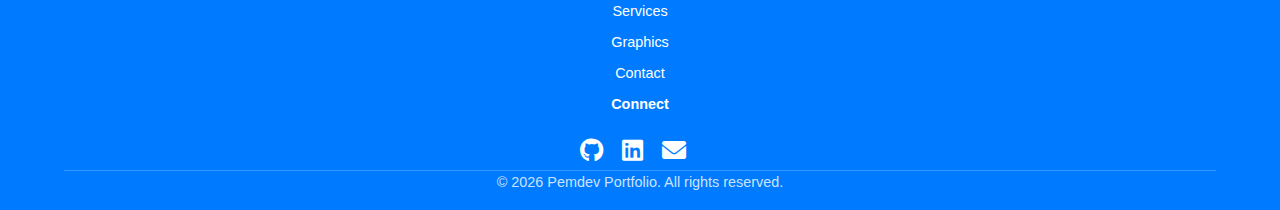
<file: services.html>
<!DOCTYPE html>
<html lang="en">
<head>
    <meta charset="UTF-8">
    <meta name="viewport" content="width=device-width, initial-scale=1.0">
    <title>Pemdev Portfolio | Paul Ejime Mormah, Web Developer Services</title>
    <link rel="stylesheet" href="style2.css">
    <link rel="stylesheet" href="https://cdnjs.cloudflare.com/ajax/libs/font-awesome/6.0.0-beta3/css/all.min.css">
</head>
<body>

    <header class="main-header">
        <a href="index.html" class="logo-link">
        <div class="logo">Pemdev</div>
        <nav class="main-nav" id="main-nav">
            <ul>
                <li><a href="index.html">Home</a></li>
                <li><a href="projects.html">Projects</a></li>
                <li><a href="about.html">About</a></li>
                <li><a href="services.html">Services</a></li>
                  <li><a href="graphics.html">Graphics</a></li>
                <li><a href="contact.html">Contact</a></li>
            </ul>
        </nav>
        <button class="menu-toggle" aria-controls="main-nav" aria-expanded="false">
            <i class="fas fa-bars"></i>
        </button>
    </header>

<main class="services-section">
    <h1>My Expertise: Clean, Modern, and Scalable Web Solutions</h1>
    <p class="section-summary">I leverage my foundation in the core web technologies and my current push into the full-stack ecosystem to offer reliable and efficient web development services. My focus is on delivering responsive solutions that meet client goals.</p>

    <div class="services-grid">
        <div class="service-card">
            <h3>Static Website Development</h3>
            <p>Professional, high-performance static sites (e.g., landing pages, small business portfolios) using HTML, CSS, and vanilla JS.</p>
            <ul>
                <li>HTML5 & CSS3</li>
                <li>Responsive Design</li>
                <li>Performance Optimization</li>
            </ul>
        </div>

        <div class="service-card">
            <h3>Frontend Prototyping</h3>
            <p>Rapid development of user interface (UI) mockups and functional prototypes for client concepts or existing systems (like the UDMS).</p>
            <ul>
                <li>JavaScript</li>
                <li>UI/UX Principles</li>
                <li>Modern Frameworks (as skills grow)</li>
            </ul>
        </div>

        <div class="service-card">
            <h3>Code Refactoring & Optimization</h3>
            <p>Reviewing and cleaning existing codebases to improve readability, performance, and accessibility standards.</p>
            <ul>
                <li>Clean Code Practices</li>
                <li>W3C Standards</li>
                <li>Git Version Control</li>
            </ul>
        </div>
    </div>
    
        <section id="graphic-design" class="service-detail section-padding">
            <div class="container">
                <div class="service-content-block">
                    <i class="fas fa-paint-brush service-icon"></i>
                    <h3>Creative Graphic Design</h3>
                    <p>Visual assets are key to a powerful brand identity. I create striking graphics that are consistent with your overall message, from initial concept to final polished asset ready for digital and print use.</p>
                    
                    <p class="service-tags">Includes: <strong>Logos, Posters, Flyers, Social Media Banners, Digital Cards.</strong></p>
                    
                    <a href="graphics.html" class="btn btn-primary">View Graphic Gallery</a>
                </div>
            </div>
        </section>

    <div class="cta-section">
        <p>Ready to start a project?</p>
        <a href="contact.html" class="cta-primary">Get a Quote or Start a Conversation →</a>
    </div>
</main>


    <footer class="main-footer">
        <div class="footer-grid">
            
            <div class="footer-logo">
                <h3>Pemdev</h3>
                <p>Paul Ejime Mormah | Web Developer</p>
            </div>
            
            <div class="footer-links">
                <h4>Quick Links</h4>
                <ul>
                    <li><a href="projects.html">Projects</a></li>
                    <li><a href="about.html">About Me</a></li>
                    <li><a href="services.html">Services</a></li>
                      <li><a href="graphics.html">Graphics</a></li>
                    <li><a href="contact.html">Contact</a></li>
                </ul>
            </div>
            
            <div class="footer-social">
                <h4>Connect</h4>
                <div class="social-icons">
                    <a href="https://github.com/EJohnPaul-cloud" target="_blank" title="GitHub"><i class="fab fa-github"></i></a>
                    <a href="https://www.linkedin.com/in/mormah-ejimepaul" target="_blank" title="LinkedIn"><i class="fab fa-linkedin"></i></a>
                    <a href="mailto: mormahejimepaul@gmail.com" title="Email"><i class="fas fa-envelope"></i></a>
                </div>
            </div>

        </div>
        <div class="footer-bottom">
            <p>&copy; <span id="year"></span> Pemdev Portfolio. All rights reserved.</p>
        </div>
    </footer>

    <script src="script.js"></script>
    <script>
        document.getElementById('year').textContent = new Date().getFullYear();
    </script>
</body>
</html>
</file>
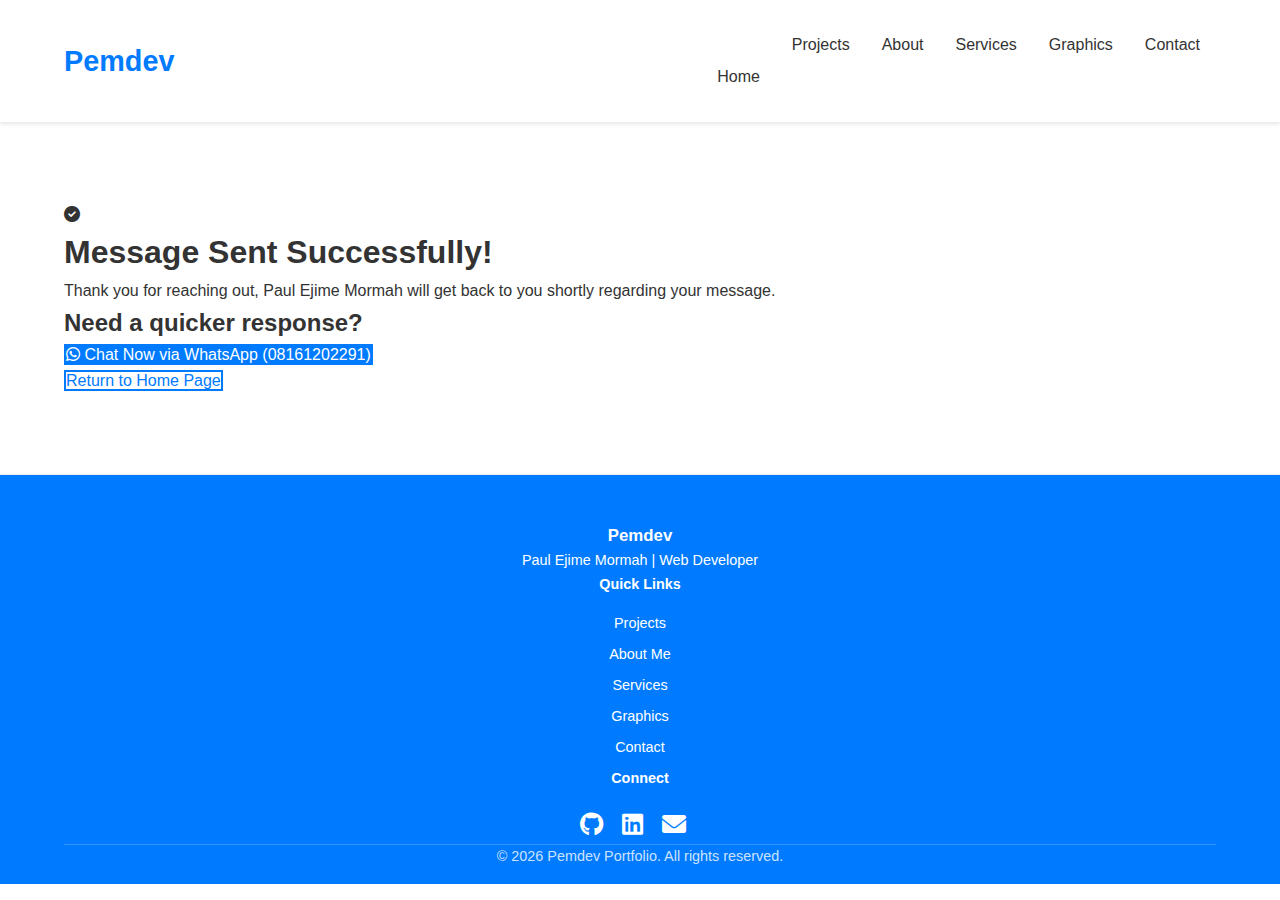
<file: thankyou.html>
<!DOCTYPE html>
<html lang="en">
<head>
    <meta charset="UTF-8">
    <meta name="viewport" content="width=device-width, initial-scale=1.0">
    <title>Pemdev Portfolio | Paul Ejime Mormah, Web Developer</title>
    <link rel="stylesheet" href="style2.css">
<link rel="stylesheet" href="https://cdnjs.cloudflare.com/ajax/libs/font-awesome/6.0.0-beta3/css/all.min.css">
</head>
<body>

    <header class="main-header">
        <a href="index.html" class="logo-link">         
       <div class="logo">Pemdev</div>

        <nav class="main-nav" id="main-nav">
            <ul>
                <li><a href="index.html">Home</a></li>
                <li><a href="projects.html">Projects</a></li>
                <li><a href="about.html">About</a></li>
                <li><a href="services.html">Services</a></li>
                  <li><a href="graphics.html">Graphics</a></li>
                <li><a href="contact.html">Contact</a></li>
            </ul>
        </nav>
        <button class="menu-toggle" aria-controls="main-nav" aria-expanded="false">
            <i class="fas fa-bars"></i>
        </button>
    </header>

<main class="thankyou-main section-padding">
    <div class="thankyou-box">
        <i class="fas fa-check-circle success-icon"></i>
        <h1>Message Sent Successfully!</h1>
        <p>Thank you for reaching out, Paul Ejime Mormah will get back to you shortly regarding your message.</p>
        
        <div class="next-steps">
            <h2>Need a quicker response?</h2>
            <a href="https://wa.me/2348161202291" target="_blank" class="whatsapp-btn cta-primary">
                <i class="fab fa-whatsapp"></i> Chat Now via WhatsApp (08161202291)
            </a>
        </div>
        
        <a href="index.html" class="return-btn cta-secondary">Return to Home Page</a>
    </div>
</main>

     <footer class="main-footer">
        <div class="footer-grid">

            <div class="footer-logo">
                <h3>Pemdev</h3>
                <p>Paul Ejime Mormah | Web Developer</p>
            </div>

            <div class="footer-links">
                <h4>Quick Links</h4>
                <ul>
                    <li><a href="projects.html">Projects</a></li>
                    <li><a href="about.html">About Me</a></li>
                    <li><a href="services.html">Services</a></li>
                    <li><a href="graphics.html">Graphics</a></li>
                    <li><a href="contact.html">Contact</a></li>
                </ul>
            </div>

            <div class="footer-social">
                <h4>Connect</h4>
                <div class="social-icons">
                    <a href="https://github.com/EJohnPaul-cloud" target="_blank" title="GitHub"><i class="fab fa-github"></i></a>
                    <a href="https://www.linkedin.com/in/mormah-ejimepaul" target="_blank" title="LinkedIn"><i class="fab fa-linkedin"></i></a>
                    <a href="mailto: mormahejimepaul@gmail.com" title="Email"><i class="fas fa-envelope"></i></a>
                </div>
            </div>

        </div>
        <div class="footer-bottom">
            <p>&copy; <span id="year"></span> Pemdev Portfolio. All rights reserved.</p>
        </div>
    </footer>

    <script src="script.js"></script>
    <script>
        document.getElementById('year').textContent = new Date().getFullYear();
    </script>
</body>
</file>
<file: style.css>
/* --- Global Resets & Basics --- */
:root {
    --primary-color: #007bff; /* Professional Blue */
    --secondary-color: #6c757d; /* Subtle Gray */
    --text-dark: #333;
    --background-light: #f8f9fa;
    --font-family: 'Arial', sans-serif; 
}

* {
    box-sizing: border-box;
    margin: 0;
    padding: 0;
}

body {
    font-family: var(--font-family);
    color: var(--text-dark);
    line-height: 1.6;
    background-color: white;
}

/* --- Header & Navigation --- */
.main-header {
    background-color: white;
    box-shadow: 0 2px 4px rgba(0, 0, 0, 0.1);
    padding: 1rem 5%;
    display: flex;
    justify-content: space-between;
    align-items: center;
    position: sticky;
    top: 0;
    z-index: 1000;
}

.logo {
    font-size: 1.8rem;
    font-weight: bold;
    color: var(--primary-color);
}

.logo-link {
    text-decoration: none; /* Remove underline */
    color: inherit; /* Ensure the logo color remains the primary color set in .logo */
}

.main-nav ul {
    list-style: none;
    display: flex;
}

.main-nav ul li a {
    text-decoration: none;
    color: var(--text-dark);
    padding: 0.5rem 1rem;
    display: block;
    transition: color 0.3s;
}

.main-nav ul li a:hover {
    color: var(--primary-color);
}

.menu-toggle {
    display: none; /* Hidden on large screens */
    background: none;
    border: none;
    font-size: 1.5rem;
    cursor: pointer;
    color: var(--primary-color);
}


/* --- Hero Section (Home) --- */
.hero-section {
    min-height: 80vh;
    display: flex;
    justify-content: center;
    align-items: center;
    text-align: center;
    padding: 4rem 5%;
        /* 1. Background Image Setup */
    background-image: linear-gradient(rgba(0, 0, 0, 0.7), rgba(0, 0, 0, 0.7)), url('Paul2.jpg');
    /* IMPORTANT: Replace 'your-image-path.jpg' with the actual path to your photo */
    
    background-size: cover; /* Ensures the image covers the entire section */
    background-position: center; /* Centers the image */
    background-attachment: fixed; /* (Optional) Creates a nice parallax scroll effect */
    color: white;
}

.hero-content {
    max-width: 800px;
}

.role-title {
    font-size: 1.2rem;
     color: white !important; /* Forces all text elements to be white */
    z-index: 2; /* Ensures text is above the image */
}
    margin-bottom: 0.5rem;
    text-transform: uppercase;
}

.hero-content h2 {
    font-size: 2.5rem;
     color: white !important; /* Forces all text elements to be white */
    z-index: 2; /* Ensures text is above the image */
}
    margin-bottom: 1.5rem;
}

.hero-content p {
    font-size: 1.1rem;
     color: white !important; /* Forces all text elements to be white */
    z-index: 2; /* Ensures text is above the image */
}
    margin-bottom: 2rem;
}

/* --- CTAs (Call-to-Action) --- */
.cta-group {
    /* Enable flex container for easy alignment */
    display: flex; 
    /* Default direction is column for mobile (vertical stacking) */
    flex-direction: column; 
    align-items: center; /* Center items horizontally when stacked */
    gap: 15px; /* Adds space between the stacked buttons */
    margin-top: 1.5rem;
}

.cta-group a {
    text-decoration: none;
    padding: 0.75rem 1.5rem;
    border-radius: 5px;
    font-weight: bold;
    /* Remove the old side margins */
    margin: 0; 
    width: 90%; /* Make buttons take up most of the mobile screen width */
    max-width: 300px; /* Limit width for very large phones/tablets */
    transition: background-color 0.3s, color 0.3s;
    display: inline-block;
    text-align: center; /* Ensures text is centered */
}

.cta-primary {
    background-color: var(--primary-color);
    color: white;
    border: 2px solid var(--primary-color);
    text-decoration: none;
}

.cta-primary:hover {
    background-color: #0056b3;
}

.cta-secondary {
    background-color: transparent;
    color: white; /* Changed primary color to white */
    border: 2px solid white; /* Changed primary color border to white */
}

.cta-secondary:hover {
    background-color: var(--primary-color);
    color: white;
    border: 2px solid var(--primary-color);
}



/* --- Media Query for Larger Screens (Desktop View) --- */
@media (min-width: 768px) {
    
    /* ... (Existing code for navigation, etc.) ... */
    
    /* Fix: Display CTA buttons horizontally on large screens */
    .cta-group {
    /* Use flexbox to align items */
    display: flex;
    /* Keeps items horizontal (side-by-side) on all screens */
    flex-direction: row; 
    /* Centers the entire group horizontally within its container */
    justify-content: center; 
    /* Space between the two buttons */
    gap: 20px; 
    margin-top: 30px;
    /* Ensures the group wraps only if necessary, but we'll try to prevent it */
    flex-wrap: wrap; 
}

  .cta-group a {
    text-decoration: none;
    padding: 0.75rem 1.5rem;
    border-radius: 5px;
    font-weight: bold;
    /* Important: Set width to auto so buttons size to content */
    width: auto; 
    /* Important: Prevents links from becoming too wide on mobile */
    min-width: 150px; 
    text-align: center; 
    transition: background-color 0.3s, color 0.3s;
    display: inline-block;
}

    .hero-content h2 {
        font-size: 3.5rem;
    }
}


.hero-buttons {
    display: flex;
    gap: 20px;
    margin-top: 30px;
    justify-content: center;
}

/* Remove the mobile-specific stacking rule */
@media (max-width: 500px) {
    .hero-buttons {
        gap: 15px;
    }
}


/* --- Footer --- */
.main-footer {
    text-align: center;
    padding: 1.5rem;
    border-top: 1px solid #eee;
    background-color: white;
    font-size: 0.9rem;
    color: var(--secondary-color);
}

/* ======================================= */
/* --- RESPONSIVE DESIGN (Mobile First) --- */
/* ======================================= */

/* Adjustments for Mobile Navigation (Default) */
.main-nav {
    display: none; /* Hide nav links by default on mobile */
    width: 100%;
    position: absolute;
    top: 60px; /* Below the header */
    left: 0;
    background-color: white;
    box-shadow: 0 4px 6px rgba(0, 0, 0, 0.1);
    text-align: center;
}

.main-nav ul {
    flex-direction: column;
}

.main-nav ul li {
    border-bottom: 1px solid #eee;
}

.main-nav ul li:last-child {
    border-bottom: none;
}

.main-nav ul li a {
    padding: 1rem;
    width: 100%;
}

.menu-toggle {
    display: block; /* Show hamburger button on mobile */
}

/* JavaScript Class to show the menu */
.main-nav.active {
    display: block;
}

/* --- Media Query for Larger Screens (Desktop View) --- */
@media (min-width: 768px) {
    
    .menu-toggle {
        display: none; /* Hide hamburger button on desktop */
    }

    .main-nav {
        display: block; /* Show nav links on desktop */
        position: static;
        width: auto;
        box-shadow: none;
    }

    .main-nav ul {
        flex-direction: row; /* Horizontal links on desktop */
    }

    .main-nav ul li {
        border-bottom: none;
    }

    .hero-content h2 {
        font-size: 3.5rem;
    }
}

/* --- Hamburger Icon Transformation --- */

/* Change icon to X when menu is active */
.menu-toggle .fa-bars {
    transition: transform 0.3s ease-in-out;
}

.main-nav.active + .menu-toggle .fa-bars {
    /* Hides the bars icon */
    opacity: 0;
    transform: rotate(90deg);
}

/* Add the 'X' icon when active */
.menu-toggle {
    position: relative; /* Needed for absolute positioning of the X */
}

.menu-toggle::after {
    /* Creates a pseudo-element for the 'X' */
    content: '\f00d'; /* Font Awesome unicode for the 'X' (times) icon */
    font-family: 'Font Awesome 5 Free'; 
    font-weight: 900; /* Required for solid icons */
    position: absolute;
    top: 50%;
    left: 50%;
    transform: translate(-50%, -50%) rotate(-90deg);
    opacity: 0;
    transition: opacity 0.3s ease-in-out, transform 0.3s ease-in-out;
    color: var(--primary-color);
}

/* Shows the 'X' icon when menu is active */
.main-nav.active + .menu-toggle::after {
    opacity: 1;
    transform: translate(-50%, -50%) rotate(0deg);
}


/* --- CTAs (Call-to-Action) - Universal Horizontal Alignment --- */

.cta-group {
    /* Use flexbox to align items */
    display: flex;
    /* Keeps items horizontal (side-by-side) on all screens */
    flex-direction: row; 
    /* Centers the entire group horizontally within its container */
    justify-content: center; 
    /* Space between the two buttons */
    gap: 20px; 
    margin-top: 2rem;
    /* Ensures the group wraps only if necessary, but we'll try to prevent it */
    flex-wrap: wrap; 
}

.cta-group a {
    text-decoration: none;
    padding: 0.75rem 1.5rem;
    border-radius: 5px;
    font-weight: bold;
    /* Important: Set width to auto so buttons size to content */
    width: auto; 
    /* Important: Prevents links from becoming too wide on mobile */
    min-width: 150px; 
    text-align: center; 
    transition: background-color 0.3s, color 0.3s;
    display: inline-block;
}

/* --- Services Section --- */
.services-section {
    padding: 4rem 5%;
    text-align: center;
}

.services-section h1 {
    font-size: 2rem;
    color: var(--primary-color);
    margin-bottom: 0.5rem;
}

.section-summary {
    max-width: 800px;
    margin: 0 auto 3rem;
    font-size: 1.1rem;
}

.services-grid {
    display: grid;
    /* Default to single column on mobile */
    grid-template-columns: 1fr; 
    gap: 30px;
}

.service-card {
    background-color: var(--background-light);
    border-radius: 8px;
    padding: 2rem;
    box-shadow: 0 4px 6px rgba(0, 0, 0, 0.05);
    text-align: left;
}

.service-card h3 {
    color: var(--primary-color);
    margin-bottom: 1rem;
}

.service-card ul {
    list-style: none;
    padding-left: 0;
    margin-top: 1rem;
}

.service-card ul li:before {
    content: "✓"; 
    color: var(--primary-color);
    font-weight: bold;
    display: inline-block; 
    width: 1em;
    margin-left: -1em;
}

/* Desktop Grid Layout */
@media (min-width: 768px) {
    .services-grid {
        grid-template-columns: repeat(3, 1fr); /* 3 columns on wider screens */
    }
}

.section-padding {
    padding: 5rem 5%;
}

.section-light-bg {
    background-color: var(--background-light); /* Defined as #f8f9fa */
}

.section-title {
    font-size: 2.2rem;
    color: var(--text-dark);
    text-align: center;
    margin-bottom: 0.5rem;
}

.section-subtitle {
    font-size: 1.1rem;
    color: var(--secondary-color);
    text-align: center;
    max-width: 700px;
    margin: 0 auto 3rem;
}

.cta-center {
    display: block;
    margin: 2rem auto 0;
    width: fit-content;
}

.project-preview-grid {
    display: grid;
    grid-template-columns: 1fr; /* Default: stack on mobile */
    gap: 30px;
    margin-bottom: 3rem;
}

.project-card {
    background-color: white;
    padding: 2rem;
    border-radius: 8px;
    box-shadow: 0 4px 10px rgba(0, 0, 0, 0.08);
    transition: transform 0.3s;
}

.project-card:hover {
    transform: translateY(-5px);
}

.project-card h3 {
    color: var(--primary-color);
    margin-bottom: 0.5rem;
}

.tech-tag {
    display: inline-block;
    background-color: #e9ecef;
    color: var(--secondary-color);
    font-size: 0.8rem;
    padding: 0.3rem 0.6rem;
    border-radius: 4px;
    margin-right: 5px;
    margin-top: 1rem;
}

.read-more-link {
    display: block;
    margin-top: 1rem;
    color: var(--primary-color);
    font-weight: bold;
    text-decoration: none;
}

@media (min-width: 768px) {
    .project-preview-grid {
        grid-template-columns: repeat(3, 1fr); /* 3 columns on desktop */
    }
}

.services-summary-list {
    max-width: 600px;
    margin: 0 auto;
    text-align: left;
}

.services-summary-list ul {
    list-style: none;
    padding: 0;
}

.services-summary-list li {
    font-size: 1.1rem;
    padding: 10px 0;
    border-bottom: 1px solid #eee;
}

.services-summary-list li i {
    color: var(--primary-color);
    margin-right: 10px;
    width: 20px;
    text-align: center;
}

/* --- 3. FOOTER (Blue Background) --- */
.main-footer {
    background-color: var(--primary-color); /* Use the primary blue color */
    color: white; /* Default text color is white */
    padding: 3rem 5% 1rem;
}

.footer-grid {
    /* ... (Keep existing grid settings) ... */
    border-bottom: 1px solid rgba(255, 255, 255, 0.2); /* Lighter divider for contrast */
}

.footer-grid h4 {
    color: white; /* Headings are now white */
    margin-bottom: 1rem;
}

.footer-links a {
    color: white; /* Links are white */
    text-decoration: none;
    display: block;
    margin-bottom: 8px;
    transition: color 0.3s;
}

.footer-links a:hover {
    color: var(--text-dark); /* Use black/dark text on hover for contrast (if needed) */
}

/* Ensure all lists in the footer grid have no bullets */
.footer-links ul {
    list-style: none; 
    padding: 0;
}

.social-icons a {
    color: white; /* Icons are white */
    font-size: 1.5rem;
    margin-right: 15px;
    transition: color 0.3s;
}

.social-icons a:hover {
    color: var(--text-dark); /* Use black/dark text on hover for contrast (if needed) */
}

.footer-bottom {
    text-align: center;
    font-size: 0.9rem;
    color: rgba(255, 255, 255, 0.8); /* Slightly more prominent white */
}

@media (min-width: 768px) {
    .footer-grid {
        grid-template-columns: 2fr 1fr 1fr; /* Logo, Links, Social on desktop */
    }
}

/* --- Contact Section --- */
.contact-section {
    padding: 4rem 5%;
}

.contact-content-grid {
    display: grid;
    grid-template-columns: 1fr; /* Stack on mobile */
    gap: 40px;
    max-width: 1000px;
    margin: 0 auto;
}

.contact-form {
    padding: 2rem;
    border: 1px solid #ddd;
    border-radius: 8px;
    background-color: white;
}

.contact-form label {
    display: block;
    margin-top: 1rem;
    font-weight: bold;
    color: var(--text-dark);
}

.contact-form input[type="text"],
.contact-form input[type="email"],
.contact-form textarea {
    width: 100%;
    padding: 10px;
    margin-top: 0.5rem;
    border: 1px solid #ccc;
    border-radius: 4px;
    font-size: 1rem;
}

.contact-form textarea {
    resize: vertical;
}

.contact-info h2 {
    color: var(--primary-color);
    margin-bottom: 1rem;
}

.social-links {
    list-style: none;
    padding: 0;
}

.social-links li {
    margin-bottom: 15px;
    font-size: 1.1rem;
}

.social-links a {
    color: var(--text-dark);
    text-decoration: none;
    transition: color 0.3s;
}

.social-links a:hover {
    color: var(--primary-color);
}

/* Desktop Grid Layout */
@media (min-width: 768px) {
    .contact-content-grid {
        grid-template-columns: 2fr 1fr; /* Form takes 2/3, Info takes 1/3 */
    }
}

/* === 8. NEW CATEGORY GRID (Visual Impact) === */
.category-section {
    padding: 60px 20px;
    max-width: 1200px;
    margin: 0 auto;
}

.category-section h2 {
    text-align: center; 
    margin-bottom: 30px;
    font-size: 2em;
}

.category-grid {
    display: grid;
    gap: 20px;
    /* Defines a complex grid structure inspired by the sample */
    grid-template-columns: 1fr 1fr 1fr 1fr;
    grid-template-areas:
        "item1 item2 item3 item3"
        "item4 item4 item5 item6";
}

.category-card {
    position: relative;
    border-radius: var(--border-radius-card);
    overflow: hidden;
    height: 100%;
    min-height: 250px;
    display: flex;
    flex-direction: column;
    justify-content: flex-end;
    text-decoration: none;
    transition: transform var(--transition-speed);
}

.category-card:hover {
    transform: translateY(-5px);
    box-shadow: 0 15px 30px rgba(0, 0, 0, 0.1);
}

.category-card img {
    position: absolute;
    width: 100%;
    height: 100%;
    object-fit: cover;
    z-index: 1;
    transition: transform 0.4s;
}
.category-card:hover img {
    transform: scale(1.05);
}

.category-card-content {
    position: relative;
    z-index: 2;
    padding: 20px;
    color: var(--color-white);
    /* Dark gradient for text readability over images */
    background: linear-gradient(to top, rgba(0, 0, 0, 0.8), rgba(0, 0, 0, 0));
    transition: background var(--transition-speed);
}

.category-card h3 {
    font-family: var(--font-heading);
    font-size: 1.4em;
    margin-bottom: 5px;
    color: var(--color-white);
}

.category-card p {
    font-size: 0.9em;
    font-weight: 300;
    color: #eee;
}

/* Unique Grid Area Assignments */
#cat-1 { grid-area: item1; } 
#cat-2 { grid-area: item2; }
#cat-3 { grid-area: item3; } /* Spans two columns */
#cat-4 { grid-area: item4; } /* Spans two columns */
#cat-5 { grid-area: item5; }
#cat-6 { grid-area: item6; }


/* --- CATEGORY SECTION STYLES FOR HORIZONTAL SCROLL (MOBILE FIX) --- */

.category-grid {
    display: flex;
    gap: 20px;
    padding: 10px 0;
    
    /* CRITICAL: Enables horizontal scrolling and prevents wrapping */
    overflow-x: auto;       
    overflow-y: hidden;     
    flex-wrap: nowrap;      
    -webkit-overflow-scrolling: touch; /* Smoother scrolling on iOS */
    
    /* Hide the scrollbar for a cleaner look */
    scrollbar-width: none;  /* Firefox */
}

/* Hide the scrollbar for Webkit browsers (Chrome, Safari) */
.category-grid::-webkit-scrollbar {
    display: none;
}

/* Defines the size of each card for the scroll */
.category-card {
    /* Ensures the card takes up a fixed amount of space horizontally */
    flex: 0 0 250px; /* Card width is 250px (adjust this size if needed) */
    max-width: 250px; 
    height: auto; 
    
    /* Ensure existing card styles like border-radius, shadow, etc. are defined elsewhere */
}

/* Adds margin to the sides on mobile so the first/last card isn't right against the edge */
@media (max-width: 768px) {
    .category-section {
        /* Prevents horizontal scrolling from clipping into main page padding */
        padding-left: 0;
        padding-right: 0;
    }
    .category-grid {
        padding-left: 20px; 
        padding-right: 20px;
    }
}


 /* Category Grid Collapse */
    .category-grid {
        grid-template-columns: repeat(2, 1fr);
        grid-template-areas: none; 
    }
    .category-card {
        height: 220px;
        grid-area: unset;
    }

    /* About Preview */
    .about-content-wrapper {
        flex-direction: column;
    }
    .about-image-block {
        order: -1; /* Image first on mobile */
    }

    /* Footer Collapse */
    .footer-section {
        /* Force two columns on tablet/mid-size screens */
        width: calc(50% - 15px); 
        min-width: 200px; 
    }
}

/* --- Mobile Devices (Up to 600px) --- */
@media (max-width: 600px) {
    .hero-content h1 {
        font-size: 2em;
    }

    /* Category Grid */
    .category-grid {
        grid-template-columns: 1fr; /* Single column */
    }
    .category-card {
        min-height: 180px;
    }
    
    /* --- Projects Page Layout --- */
.projects-main {
    padding-top: 2rem;
}

.projects-header {
    padding: 2rem 5% 4rem;
    text-align: center;
}

/* --- Project Showcase Container --- */
.project-showcase {
    display: flex;
    flex-direction: column; /* Stack details and browser vertically on mobile */
    gap: 30px;
    padding: 4rem 5%;
    border-bottom: 1px solid #eee;
    align-items: center;
}

.project-details {
    max-width: 600px;
}

.project-showcase h2 {
    color: var(--primary-color);
    margin-bottom: 1rem;
}

.tech-stack-list {
    margin-top: 1rem;
}

/* --- Mini Browser Styling --- */
.browser-container {
    width: 100%;
    max-width: 700px;
    height: 400px; /* Fixed height for the showcase */
    border-radius: 8px;
    overflow: hidden;
    box-shadow: 0 10px 30px rgba(0, 0, 0, 0.2);
    margin-top: 2rem;
}

.browser-header {
    height: 30px;
    background-color: #e4e4e4;
    display: flex;
    align-items: center;
    padding: 0 10px;
}

.browser-dot {
    width: 10px;
    height: 10px;
    border-radius: 50%;
    margin-right: 5px;
}

.browser-dot.red { background-color: #ff5f56; }
.browser-dot.yellow { background-color: #ffbd2e; }
.browser-dot.green { background-color: #27c93f; }

.browser-url {
    flex-grow: 1;
    text-align: center;
    font-size: 0.8rem;
    color: #555;
    background-color: #f5f5f5;
    padding: 3px 10px;
    border-radius: 4px;
    max-width: 70%;
}

.browser-iframe {
    width: 100%;
    height: calc(100% - 30px); /* Total height minus header height */
    border: none;
}

/* --- Media Query for Desktop Layout (Side-by-Side) --- */
@media (min-width: 900px) {
    .project-showcase {
        flex-direction: row; /* Details and browser side-by-side */
        text-align: left;
        justify-content: space-between;
    }
    
    /* Project 1: Default order (Details on Left, Browser on Right) */
    .project-showcase > div {
        flex-basis: 48%; /* Equal width distribution */
    }

    /* Project 2, 4, etc.: Reverse order (Browser on Left, Details on Right) */
    .project-showcase.reverse {
        flex-direction: row-reverse;
    }

    .browser-container {
        margin-top: 0;
    }
}

/* --- Comprehensive Project List Styling --- */
.project-list-columns {
    max-width: 900px;
    margin: 0 auto;
    display: grid;
    grid-template-columns: 1fr; /* Stack on mobile */
    gap: 40px;
    text-align: left;
}

.project-list-columns h3 {
    color: var(--text-dark);
    margin-bottom: 1rem;
    border-bottom: 2px solid var(--primary-color);
    padding-bottom: 5px;
}

.project-list-columns ul {
    list-style: none;
    padding: 0;
}

.project-list-columns li {
    margin-bottom: 8px;
}

.project-list-columns li a {
    color: var(--text-dark); /* Use dark text color */
    text-decoration: none;
    transition: color 0.3s;
}

.project-list-columns li a:hover {
    color: var(--primary-color); /* Highlight on hover */
}

@media (min-width: 768px) {
    .project-list-columns {
        grid-template-columns: repeat(2, 1fr); /* Two columns on desktop */
    }
}

/* --- Comprehensive Project List Styling --- */
.project-list-columns {
    max-width: 1000px;
    margin: 0 auto;
    display: grid;
    grid-template-columns: 1fr; 
    gap: 25px; /* Reduced gap slightly */
    text-align: left;
    padding: 0 5%; /* Add some padding if the container is tight */
}

/* New: Style the box/container for each list column */
.project-list-columns > div {
    background-color: white; /* White box background */
    padding: 25px;
    border-radius: 8px;
    border: 1px solid #ddd; /* Subtle border for separation */
    box-shadow: 0 2px 5px rgba(0, 0, 0, 0.05);
}

.project-list-columns h3 {
    color: var(--primary-color); /* Highlight header with blue */
    margin-bottom: 1rem;
    /* Removed the bottom border for a cleaner look */
    padding-bottom: 0; 
    font-size: 1.3rem;
}

.project-list-columns ul {
    list-style: none; 
    padding: 0;
}

.project-list-columns li {
    margin-bottom: 10px;
    border-bottom: 1px dashed #eee; /* Subtle separator line */
    padding-bottom: 5px;
}
.project-list-columns li:last-child {
    border-bottom: none; /* No separator on the last item */
}

.project-list-columns li a {
    color: var(--text-dark); 
    text-decoration: none;
    font-weight: 500; /* Make the links stand out a bit more */
    display: block;
    transition: color 0.3s;
}

.project-list-columns li a:hover {
    color: var(--primary-color);
    text-decoration: underline;
}

@media (min-width: 768px) {
    .project-list-columns {
        grid-template-columns: repeat(2, 1fr); 
    }
}

/* --- Centering CTA within the Project Showcase Details --- */
.project-showcase .project-details {
    /* If you haven't defined max-width yet, define it here */
    max-width: 600px; 
    
    /* On mobile and centered sections, center the text/content */
    text-align: center;
}

/* Ensure the button is treated as a block element for centering */
.project-showcase .project-details .cta-primary {
    /* To allow centering */
    display: inline-block; 
    margin-left: auto;
    margin-right: auto;
}

/* On desktop, align the text to the left */
@media (min-width: 900px) {
    .project-showcase .project-details {
        text-align: left; /* Revert to left alignment on desktop */
    }
    
    .project-showcase .project-details .cta-primary {
        margin-left: 0; /* Align button to the left edge of the details box */
        margin-right: auto;
    }
}
    
    /* ======================================= */
/* GRAPHICS GALLERY PAGE STYLING */
/* ======================================= */

.graphics-grid {
    display: grid;
    grid-template-columns: repeat(auto-fit, minmax(300px, 1fr));
    gap: 30px;
}

.gallery-item {
    position: relative;
    overflow: hidden;
    border-radius: 8px;
    box-shadow: 0 4px 12px rgba(0,0,0,0.1);
    cursor: pointer;
}

.gallery-item img {
    width: 100%;
    height: 300px; /* Fixed height for consistent look */
    object-fit: cover;
    display: block;
    transition: transform 0.5s ease;
}
.gallery-item:hover img {
    transform: scale(1.05);
}

.item-overlay {
    position: absolute;
    bottom: 0;
    left: 0;
    width: 100%;
    background: rgba(0, 123, 255, 0.85); /* Primary color overlay */
    color: white;
    padding: 15px;
    text-align: center;
    font-weight: 600;
    opacity: 0;
    transition: opacity 0.3s ease;
}
.gallery-item:hover .item-overlay {
    opacity: 1;
}


/* Apply padding and display to all form submission buttons */
.contact-form button[type="submit"] {
    /* Use the same padding and height as the CTAs */
    padding: 0.75rem 1.5rem;
    width: 100%; /* Make it full width for clean stacking */
    margin-top: 1rem;
    /* The border-radius and transition are handled by the general block above */
}

/* Ensure the WhatsApp button uses the same standard properties */
.whatsapp-btn {
    border-radius: 8px !important; 
    /* (Ensure other WhatsApp colors are correctly set) */
}
</file>
<file: style2.css>
/* --- Global Resets & Basics --- */
:root {
    --primary-color: #007bff; /* Professional Blue */
    --secondary-color: #6c757d; /* Subtle Gray */
    --text-dark: #333;
    --background-light: #f8f9fa;
    --font-family: 'Arial', sans-serif; 
}

* {
    box-sizing: border-box;
    margin: 0;
    padding: 0;
}

body {
    font-family: var(--font-family);
    color: var(--text-dark);
    line-height: 1.6;
    background-color: white;
}

/* --- Header & Navigation --- */
.main-header {
    background-color: white;
    box-shadow: 0 2px 4px rgba(0, 0, 0, 0.1);
    padding: 1rem 5%;
    display: flex;
    justify-content: space-between;
    align-items: center;
    position: sticky;
    top: 0;
    z-index: 1000;
}

.logo {
    font-size: 1.8rem;
    font-weight: bold;
    color: var(--primary-color);
}

.logo-link {
    text-decoration: none; /* Remove underline */
    color: inherit; /* Ensure the logo color remains the primary color set in .logo */
}

.main-nav ul {
    list-style: none;
    display: flex;
}

.main-nav ul li a {
    text-decoration: none;
    color: var(--text-dark);
    padding: 0.5rem 1rem;
    display: block;
    transition: color 0.3s;
}

.main-nav ul li a:hover {
    color: var(--primary-color);
}

.menu-toggle {
    display: none; /* Hidden on large screens */
    background: none;
    border: none;
    font-size: 1.5rem;
    cursor: pointer;
    color: var(--primary-color);
}

/* Buttons */
.btn {
    display: inline-block;
    padding: 12px 30px;
    margin-top: 20px;
    border-radius: 5px;
    font-weight: 600;
    transition: background-color 0.3s ease;
    text-transform: uppercase;
}

.btn-primary {
    background-color: #007BFF;
    color: #fff;
    border: 2px solid #007BFF;
    text-decoration: none;
    text-align: center;
}
.btn-primary:hover {
    background-color: #0056b3;
    border-color: #0056b3;
}

.btn-secondary {
    background-color: #007BFF;
    color: #fff;
    border: 2px solid #fff;
    text-decoration: none;
}
.btn-secondary:hover {
    background-color: #fff;
    color: #1a1a1a;
}

/* --- Hero Section (Home) --- */
.hero-section {
    min-height: 80vh;
    display: flex;
    justify-content: center;
    align-items: center;
    text-align: center;
    padding: 4rem 5%;
        /* 1. Background Image Setup */
    background-image: linear-gradient(rgba(0, 0, 0, 0.7), rgba(0, 0, 0, 0.7)), url('Paul2.jpg');
    /* IMPORTANT: Replace 'your-image-path.jpg' with the actual path to your photo */
    
    background-size: cover; /* Ensures the image covers the entire section */
    background-position: center; /* Centers the image */
    background-attachment: fixed; /* (Optional) Creates a nice parallax scroll effect */
    color: white;
}

.hero-content {
    max-width: 800px;
}

.role-title {
    font-size: 1.2rem;
     color: white !important; /* Forces all text elements to be white */
    z-index: 2; /* Ensures text is above the image */
}
    margin-bottom: 0.5rem;
    text-transform: uppercase;
}

.hero-content h2 {
    font-size: 2.5rem;
     color: white !important; /* Forces all text elements to be white */
    z-index: 2; /* Ensures text is above the image */
}
    margin-bottom: 1.5rem;
}

.hero-content p {
    font-size: 1.1rem;
     color: white !important; /* Forces all text elements to be white */
    z-index: 2; /* Ensures text is above the image */
}
    margin-bottom: 2rem;
}

/* --- CTAs (Call-to-Action) --- */
.cta-group {
    /* Enable flex container for easy alignment */
    display: flex; 
    /* Default direction is column for mobile (vertical stacking) */
    flex-direction: column; 
    align-items: center; /* Center items horizontally when stacked */
    gap: 15px; /* Adds space between the stacked buttons */
    margin-top: 1.5rem;
}

.cta-group a {
    text-decoration: none;
    padding: 0.75rem 1.5rem;
    border-radius: 5px;
    font-weight: bold;
    /* Remove the old side margins */
    margin: 0; 
    width: 90%; /* Make buttons take up most of the mobile screen width */
    max-width: 300px; /* Limit width for very large phones/tablets */
    transition: background-color 0.3s, color 0.3s;
    display: inline-block;
    text-align: center; /* Ensures text is centered */
}

.cta-primary {
    background-color: var(--primary-color);
    color: white;
    border: 2px solid var(--primary-color);
    text-decoration: none;
}

.cta-primary:hover {
    background-color: #0056b3;
}

.cta-secondary {
    background-color: transparent;
    color: #007BFF; /* Changed primary color to white */
    border: 2px solid #007BFF; /* Changed primary color border to white */
    text-decoration: none;
}

.cta-secondary:hover {
    background-color: var(--primary-color);
    color: white;
    border: 2px solid var(--primary-color);
}



/* --- Media Query for Larger Screens (Desktop View) --- */
@media (min-width: 768px) {
    
    /* ... (Existing code for navigation, etc.) ... */
    
    /* Fix: Display CTA buttons horizontally on large screens */
    .cta-group {
    /* Use flexbox to align items */
    display: flex;
    /* Keeps items horizontal (side-by-side) on all screens */
    flex-direction: row; 
    /* Centers the entire group horizontally within its container */
    justify-content: center; 
    /* Space between the two buttons */
    gap: 20px; 
    margin-top: 30px;
    /* Ensures the group wraps only if necessary, but we'll try to prevent it */
    flex-wrap: wrap; 
}

  .cta-group a {
    text-decoration: none;
    padding: 0.75rem 1.5rem;
    border-radius: 5px;
    font-weight: bold;
    /* Important: Set width to auto so buttons size to content */
    width: auto; 
    /* Important: Prevents links from becoming too wide on mobile */
    min-width: 150px; 
    text-align: center; 
    transition: background-color 0.3s, color 0.3s;
    display: inline-block;
}

    .hero-content h2 {
        font-size: 3.5rem;
    }
}


.hero-buttons {
    display: flex;
    gap: 20px;
    margin-top: 30px;
    justify-content: center;
}

/* Remove the mobile-specific stacking rule */
@media (max-width: 500px) {
    .hero-buttons {
        gap: 15px;
    }
}


/* --- Footer --- */
.main-footer {
    text-align: center;
    padding: 1.5rem;
    border-top: 1px solid #eee;
    background-color: white;
    font-size: 0.9rem;
    color: var(--secondary-color);
}

/* ======================================= */
/* --- RESPONSIVE DESIGN (Mobile First) --- */
/* ======================================= */

/* Adjustments for Mobile Navigation (Default) */
.main-nav {
    display: none; /* Hide nav links by default on mobile */
    width: 100%;
    position: absolute;
    top: 60px; /* Below the header */
    left: 0;
    background-color: white;
    box-shadow: 0 4px 6px rgba(0, 0, 0, 0.1);
    text-align: center;
}

.main-nav ul {
    flex-direction: column;
}

.main-nav ul li {
    border-bottom: 1px solid #eee;
}

.main-nav ul li:last-child {
    border-bottom: none;
}

.main-nav ul li a {
    padding: 1rem;
    width: 100%;
}

.menu-toggle {
    display: block; /* Show hamburger button on mobile */
}

/* JavaScript Class to show the menu */
.main-nav.active {
    display: block;
}

/* --- Media Query for Larger Screens (Desktop View) --- */
@media (min-width: 768px) {
    
    .menu-toggle {
        display: none; /* Hide hamburger button on desktop */
    }

    .main-nav {
        display: block; /* Show nav links on desktop */
        position: static;
        width: auto;
        box-shadow: none;
    }

    .main-nav ul {
        flex-direction: row; /* Horizontal links on desktop */
    }

    .main-nav ul li {
        border-bottom: none;
    }

    .hero-content h2 {
        font-size: 3.5rem;
    }
}

/* --- Hamburger Icon Transformation --- */

/* Change icon to X when menu is active */
.menu-toggle .fa-bars {
    transition: transform 0.3s ease-in-out;
}

.main-nav.active + .menu-toggle .fa-bars {
    /* Hides the bars icon */
    opacity: 0;
    transform: rotate(90deg);
}

/* Add the 'X' icon when active */
.menu-toggle {
    position: relative; /* Needed for absolute positioning of the X */
}

.menu-toggle::after {
    /* Creates a pseudo-element for the 'X' */
    content: '\f00d'; /* Font Awesome unicode for the 'X' (times) icon */
    font-family: 'Font Awesome 5 Free'; 
    font-weight: 900; /* Required for solid icons */
    position: absolute;
    top: 50%;
    left: 50%;
    transform: translate(-50%, -50%) rotate(-90deg);
    opacity: 0;
    transition: opacity 0.3s ease-in-out, transform 0.3s ease-in-out;
    color: var(--primary-color);
}

/* Shows the 'X' icon when menu is active */
.main-nav.active + .menu-toggle::after {
    opacity: 1;
    transform: translate(-50%, -50%) rotate(0deg);
}


/* --- CTAs (Call-to-Action) - Universal Horizontal Alignment --- */

.cta-group {
    /* Use flexbox to align items */
    display: flex;
    /* Keeps items horizontal (side-by-side) on all screens */
    flex-direction: row; 
    /* Centers the entire group horizontally within its container */
    justify-content: center; 
    /* Space between the two buttons */
    gap: 20px; 
    margin-top: 2rem;
    /* Ensures the group wraps only if necessary, but we'll try to prevent it */
    flex-wrap: wrap; 
}

.cta-group a {
    text-decoration: none;
    padding: 0.75rem 1.5rem;
    border-radius: 5px;
    font-weight: bold;
    /* Important: Set width to auto so buttons size to content */
    width: auto; 
    /* Important: Prevents links from becoming too wide on mobile */
    min-width: 150px; 
    text-align: center; 
    transition: background-color 0.3s, color 0.3s;
    display: inline-block;
}

/* --- Services Section --- */
.services-section {
    padding: 4rem 5%;
    text-align: center;
}

.services-section h1 {
    font-size: 2rem;
    color: var(--primary-color);
    margin-bottom: 0.5rem;
}

.section-summary {
    max-width: 800px;
    margin: 0 auto 3rem;
    font-size: 1.1rem;
}

.services-grid {
    display: grid;
    /* Default to single column on mobile */
    grid-template-columns: 1fr; 
    gap: 30px;
}

.service-card {
    background-color: var(--background-light);
    border-radius: 8px;
    padding: 2rem;
    box-shadow: 0 4px 6px rgba(0, 0, 0, 0.05);
    text-align: left;
}

.service-card h3 {
    color: var(--primary-color);
    margin-bottom: 1rem;
}

.service-card ul {
    list-style: none;
    padding-left: 0;
    margin-top: 1rem;
}

.service-card ul li:before {
    content: "✓"; 
    color: var(--primary-color);
    font-weight: bold;
    display: inline-block; 
    width: 1em;
    margin-left: -1em;
}

/* Desktop Grid Layout */
@media (min-width: 768px) {
    .services-grid {
        grid-template-columns: repeat(3, 1fr); /* 3 columns on wider screens */
    }
}

.section-padding {
    padding: 5rem 5%;
}

.section-light-bg {
    background-color: var(--background-light); /* Defined as #f8f9fa */
}

.section-title {
    font-size: 2.2rem;
    color: var(--text-dark);
    text-align: center;
    margin-bottom: 0.5rem;
}

.section-subtitle {
    font-size: 1.1rem;
    color: var(--secondary-color);
    text-align: center;
    max-width: 700px;
    margin: 0 auto 3rem;
}

.cta-center {
    display: block;
    margin: 2rem auto 0;
    width: fit-content;
}

.project-preview-grid {
    display: grid;
    grid-template-columns: 1fr; /* Default: stack on mobile */
    gap: 30px;
    margin-bottom: 3rem;
}

.project-card {
    background-color: white;
    padding: 2rem;
    border-radius: 8px;
    box-shadow: 0 4px 10px rgba(0, 0, 0, 0.08);
    transition: transform 0.3s;
}

.project-card:hover {
    transform: translateY(-5px);
}

.project-card h3 {
    color: var(--primary-color);
    margin-bottom: 0.5rem;
}

.tech-tag {
    display: inline-block;
    background-color: #e9ecef;
    color: var(--secondary-color);
    font-size: 0.8rem;
    padding: 0.3rem 0.6rem;
    border-radius: 4px;
    margin-right: 5px;
    margin-top: 1rem;
}

.read-more-link {
    display: block;
    margin-top: 1rem;
    color: var(--primary-color);
    font-weight: bold;
    text-decoration: none;
}

@media (min-width: 768px) {
    .project-preview-grid {
        grid-template-columns: repeat(3, 1fr); /* 3 columns on desktop */
    }
}

.services-summary-list {
    max-width: 600px;
    margin: 0 auto;
    text-align: left;
}

.services-summary-list ul {
    list-style: none;
    padding: 0;
}

.services-summary-list li {
    font-size: 1.1rem;
    padding: 10px 0;
    border-bottom: 1px solid #eee;
}

.services-summary-list li i {
    color: var(--primary-color);
    margin-right: 10px;
    width: 20px;
    text-align: center;
}

/* --- 3. FOOTER (Blue Background) --- */
.main-footer {
    background-color: var(--primary-color); /* Use the primary blue color */
    color: white; /* Default text color is white */
    padding: 3rem 5% 1rem;
}

.footer-grid {
    /* ... (Keep existing grid settings) ... */
    border-bottom: 1px solid rgba(255, 255, 255, 0.2); /* Lighter divider for contrast */
}

.footer-grid h4 {
    color: white; /* Headings are now white */
    margin-bottom: 1rem;
}

.footer-links a {
    color: white; /* Links are white */
    text-decoration: none;
    display: block;
    margin-bottom: 8px;
    transition: color 0.3s;
}

.footer-links a:hover {
    color: var(--text-dark); /* Use black/dark text on hover for contrast (if needed) */
}

/* Ensure all lists in the footer grid have no bullets */
.footer-links ul {
    list-style: none; 
    padding: 0;
}

.social-icons a {
    color: white; /* Icons are white */
    font-size: 1.5rem;
    margin-right: 15px;
    transition: color 0.3s;
}

.social-icons a:hover {
    color: var(--text-dark); /* Use black/dark text on hover for contrast (if needed) */
}

.footer-bottom {
    text-align: center;
    font-size: 0.9rem;
    color: rgba(255, 255, 255, 0.8); /* Slightly more prominent white */
}

@media (min-width: 768px) {
    .footer-grid {
        grid-template-columns: 2fr 1fr 1fr; /* Logo, Links, Social on desktop */
    }
}

/* --- Contact Section --- */
.contact-section {
    padding: 4rem 5%;
}

.contact-section h1 {
    color: var(--primary-color);
}

.contact-content-grid {
    display: grid;
    grid-template-columns: 1fr; /* Stack on mobile */
    gap: 40px;
    max-width: 1000px;
    margin: 0 auto;
}

.contact-form {
    padding: 2rem;
    border: 1px solid #ddd;
    border-radius: 8px;
    background-color: white;
}

.contact-form label {
    display: block;
    margin-top: 1rem;
    font-weight: bold;
    color: var(--text-dark);
}

.contact-form input[type="text"],
.contact-form input[type="email"],
.contact-form textarea {
    width: 100%;
    padding: 10px;
    margin-top: 0.5rem;
    border: 1px solid #ccc;
    border-radius: 4px;
    font-size: 1rem;
}

.contact-form textarea {
    resize: vertical;
}

.contact-info h2 {
    color: var(--primary-color);
    margin-bottom: 1rem;
}

.social-links {
    list-style: none;
    padding: 0;
}

.social-links li {
    margin-bottom: 15px;
    font-size: 1.1rem;
}

.social-links a {
    color: var(--text-dark);
    text-decoration: none;
    transition: color 0.3s;
}

.social-links a:hover {
    color: var(--primary-color);
}

/* Desktop Grid Layout */
@media (min-width: 768px) {
    .contact-content-grid {
        grid-template-columns: 2fr 1fr; /* Form takes 2/3, Info takes 1/3 */
    }
}

/* --- Projects Page Layout --- */
.projects-main {
    padding-top: 2rem;
}

.projects-header {
    padding: 2rem 5% 4rem;
    text-align: center;
}

/* --- Project Showcase Container --- */
.project-showcase {
    display: flex;
    flex-direction: column; /* Stack details and browser vertically on mobile */
    gap: 30px;
    padding: 4rem 5%;
    border-bottom: 1px solid #eee;
    align-items: center;
}

.project-details {
    max-width: 600px;
}

.project-showcase h2 {
    color: var(--primary-color);
    margin-bottom: 1rem;
}

.tech-stack-list {
    margin-top: 1rem;
}

/* --- Mini Browser Styling --- */
.browser-container {
    width: 100%;
    max-width: 700px;
    height: 400px; /* Fixed height for the showcase */
    border-radius: 8px;
    overflow: hidden;
    box-shadow: 0 10px 30px rgba(0, 0, 0, 0.2);
    margin-top: 2rem;
}

.browser-header {
    height: 30px;
    background-color: #e4e4e4;
    display: flex;
    align-items: center;
    padding: 0 10px;
}

.browser-dot {
    width: 10px;
    height: 10px;
    border-radius: 50%;
    margin-right: 5px;
}

.browser-dot.red { background-color: #ff5f56; }
.browser-dot.yellow { background-color: #ffbd2e; }
.browser-dot.green { background-color: #27c93f; }

.browser-url {
    flex-grow: 1;
    text-align: center;
    font-size: 0.8rem;
    color: #555;
    background-color: #f5f5f5;
    padding: 3px 10px;
    border-radius: 4px;
    max-width: 70%;
}

.browser-iframe {
    width: 100%;
    height: calc(100% - 30px); /* Total height minus header height */
    border: none;
}

/* --- Media Query for Desktop Layout (Side-by-Side) --- */
@media (min-width: 900px) {
    .project-showcase {
        flex-direction: row; /* Details and browser side-by-side */
        text-align: left;
        justify-content: space-between;
    }
    
    /* Project 1: Default order (Details on Left, Browser on Right) */
    .project-showcase > div {
        flex-basis: 48%; /* Equal width distribution */
    }

    /* Project 2, 4, etc.: Reverse order (Browser on Left, Details on Right) */
    .project-showcase.reverse {
        flex-direction: row-reverse;
    }

    .browser-container {
        margin-top: 0;
    }
}

/* --- Comprehensive Project List Styling --- */
.project-list-columns {
    max-width: 900px;
    margin: 0 auto;
    display: grid;
    grid-template-columns: 1fr; /* Stack on mobile */
    gap: 40px;
    text-align: left;
}

.project-list-columns h3 {
    color: var(--text-dark);
    margin-bottom: 1rem;
    border-bottom: 2px solid var(--primary-color);
    padding-bottom: 5px;
}

.project-list-columns ul {
    list-style: none;
    padding: 0;
}

.project-list-columns li {
    margin-bottom: 8px;
}

.project-list-columns li a {
    color: var(--text-dark); /* Use dark text color */
    text-decoration: none;
    transition: color 0.3s;
}

.project-list-columns li a:hover {
    color: var(--primary-color); /* Highlight on hover */
}

@media (min-width: 768px) {
    .project-list-columns {
        grid-template-columns: repeat(2, 1fr); /* Two columns on desktop */
    }
}

/* --- Comprehensive Project List Styling --- */
.project-list-columns {
    max-width: 1000px;
    margin: 0 auto;
    display: grid;
    grid-template-columns: 1fr; 
    gap: 25px; /* Reduced gap slightly */
    text-align: left;
    padding: 0 5%; /* Add some padding if the container is tight */
}

/* New: Style the box/container for each list column */
.project-list-columns > div {
    background-color: white; /* White box background */
    padding: 25px;
    border-radius: 8px;
    border: 1px solid #ddd; /* Subtle border for separation */
    box-shadow: 0 2px 5px rgba(0, 0, 0, 0.05);
}

.project-list-columns h3 {
    color: var(--primary-color); /* Highlight header with blue */
    margin-bottom: 1rem;
    /* Removed the bottom border for a cleaner look */
    padding-bottom: 0; 
    font-size: 1.3rem;
}

.project-list-columns ul {
    list-style: none; 
    padding: 0;
}

.project-list-columns li {
    margin-bottom: 10px;
    border-bottom: 1px dashed #eee; /* Subtle separator line */
    padding-bottom: 5px;
}
.project-list-columns li:last-child {
    border-bottom: none; /* No separator on the last item */
}

.project-list-columns li a {
    color: var(--text-dark); 
    text-decoration: none;
    font-weight: 500; /* Make the links stand out a bit more */
    display: block;
    transition: color 0.3s;
}

.project-list-columns li a:hover {
    color: var(--primary-color);
    text-decoration: underline;
}

@media (min-width: 768px) {
    .project-list-columns {
        grid-template-columns: repeat(2, 1fr); 
    }
}

/* --- Centering CTA within the Project Showcase Details --- */
.project-showcase .project-details {
    /* If you haven't defined max-width yet, define it here */
    max-width: 600px; 
    
    /* On mobile and centered sections, center the text/content */
    text-align: center;
}

/* Ensure the button is treated as a block element for centering */
.project-showcase .project-details .cta-primary {
    /* To allow centering */
    display: inline-block; 
    margin-left: auto;
    margin-right: auto;
}

/* On desktop, align the text to the left */
@media (min-width: 900px) {
    .project-showcase .project-details {
        text-align: left; /* Revert to left alignment on desktop */
    }
    
    .project-showcase .project-details .cta-primary {
        margin-left: 0; /* Align button to the left edge of the details box */
        margin-right: auto;
    }
}

/* --- About Page Styling --- */
.about-header {
    text-align: center;
    margin-bottom: 3rem;
}

.about-content-grid {
    display: grid;
    grid-template-columns: 1fr; /* Stack on mobile */
    gap: 40px;
    max-width: 1000px;
    margin: 0 auto;
    text-align: left;
}

.about-story h2 {
    color: var(--primary-color);
    margin-bottom: 1.5rem;
}

.about-facts {
    background-color: var(--background-light);
    padding: 2rem;
    border-radius: 8px;
    border-left: 5px solid var(--primary-color);
}

.about-facts h3 {
    margin-bottom: 1.5rem;
    color: var(--text-dark);
}

.facts-list {
    list-style: none;
    padding: 0;
}

.facts-list li {
    margin-bottom: 15px;
    font-size: 1.05rem;
}

.facts-list li i {
    color: var(--primary-color);
    margin-right: 10px;
    width: 20px;
    text-align: center;
}

.about-cta-group {
    margin-top: 2rem;
    display: flex;
    flex-direction: column;
    gap: 15px;
}
.about-cta-group a {
    text-align: center;
}

/* Desktop Two-Column Layout */
@media (min-width: 768px) {
    .about-content-grid {
        grid-template-columns: 3fr 2fr; /* Story is wider than Facts */
    }
    .about-cta-group {
        flex-direction: row; /* Horizontal CTAs on desktop */
    }
}


/* ======================================= */
/* GRAPHICS GALLERY PAGE STYLING */
/* ======================================= */

.graphics-grid {
    display: grid;
    grid-template-columns: repeat(auto-fit, minmax(300px, 1fr));
    gap: 30px;
}

.gallery-item {
    position: relative;
    overflow: hidden;
    border-radius: 8px;
    box-shadow: 0 4px 12px rgba(0,0,0,0.1);
    cursor: pointer;
}

.gallery-item img {
    width: 100%;
    height: 300px; /* Fixed height for consistent look */
    object-fit: cover;
    display: block;
    transition: transform 0.5s ease;
}
.gallery-item:hover img {
    transform: scale(1.05);
}

.item-overlay {
    position: absolute;
    bottom: 0;
    left: 0;
    width: 100%;
    background: rgba(0, 123, 255, 0.85); /* Primary color overlay */
    color: white;
    padding: 15px;
    text-align: center;
    font-weight: 600;
    opacity: 0;
    transition: opacity 0.3s ease;
}
.gallery-item:hover .item-overlay {
    opacity: 1;
}

/* Ensure common top padding is maintained on smaller devices */
@media (max-width: 768px) {
    .hero, .page-hero, #about-me, .inner-page-padding { 
        padding-top: 100px !important; 
        text-align: center;
    }
}

.subtitle {
    margin-bottom: 40px;
    color: #666;
    text-align: center;
}

 --- Contact Section --- */
.contact-section {
    padding: 4rem 5%;
}

.contact-content-grid {
    display: grid;
    grid-template-columns: 1fr; /* Stack on mobile */
    gap: 40px;
    max-width: 1000px;
    margin: 0 auto;
}

.contact-form {
    padding: 2rem;
    border: 1px solid #ddd;
    border-radius: 8px;
    background-color: white;
}

.contact-form label {
    display: block;
    margin-top: 1rem;
    font-weight: bold;
    color: var(--text-dark);
}

.contact-form input[type="text"],
.contact-form input[type="email"],
.contact-form textarea {
    width: 100%;
    padding: 10px;
    margin-top: 0.5rem;
    border: 1px solid #ccc;
    border-radius: 4px;
    font-size: 1rem;
}

.contact-form textarea {
    resize: vertical;
}

.contact-info h2 {
    color: var(--primary-color);
    margin-bottom: 1rem;
}

.social-links {
    list-style: none;
    padding: 0;
}

.social-links li {
    margin-bottom: 15px;
    font-size: 1.1rem;
}

.social-links a {
    color: var(--text-dark);
    text-decoration: none;
    transition: color 0.3s;
}

.social-links a:hover {
    color: var(--primary-color);
}

/* Desktop Grid Layout */
@media (min-width: 768px) {
    .contact-content-grid {
        grid-template-columns: 2fr 1fr; /* Form takes 2/3, Info takes 1/3 */
    }
}

.service-detail {
    text-align: center;
}

.service-content-block {
    max-width: 900px;
    margin: 0 auto;
    padding: 40px;
    border-radius: 10px;
    box-shadow: 0 4px 15px rgba(0,0,0,0.05);
}

.service-detail .service-icon {
    font-size: 3em;
    color: #007BFF;
    margin-bottom: 20px;
}
.service-detail.bg-dark .service-icon {
    color: #fff; /* White icon on dark background */
}

.service-detail h3 {
    font-size: 2em;
    margin-bottom: 25px;
}

.service-detail p {
    font-size: 1.1em;
    margin-bottom: 30px;
}

/* Mobile Adjustments */
@media (max-width: 768px) {
    .service-detail {
        padding: 40px 0;
    }
    .service-content-block {
        padding: 20px;
    }
    .page-hero {
        padding-top: 100px;
        padding-bottom: 30px;
    }
}
</file>
